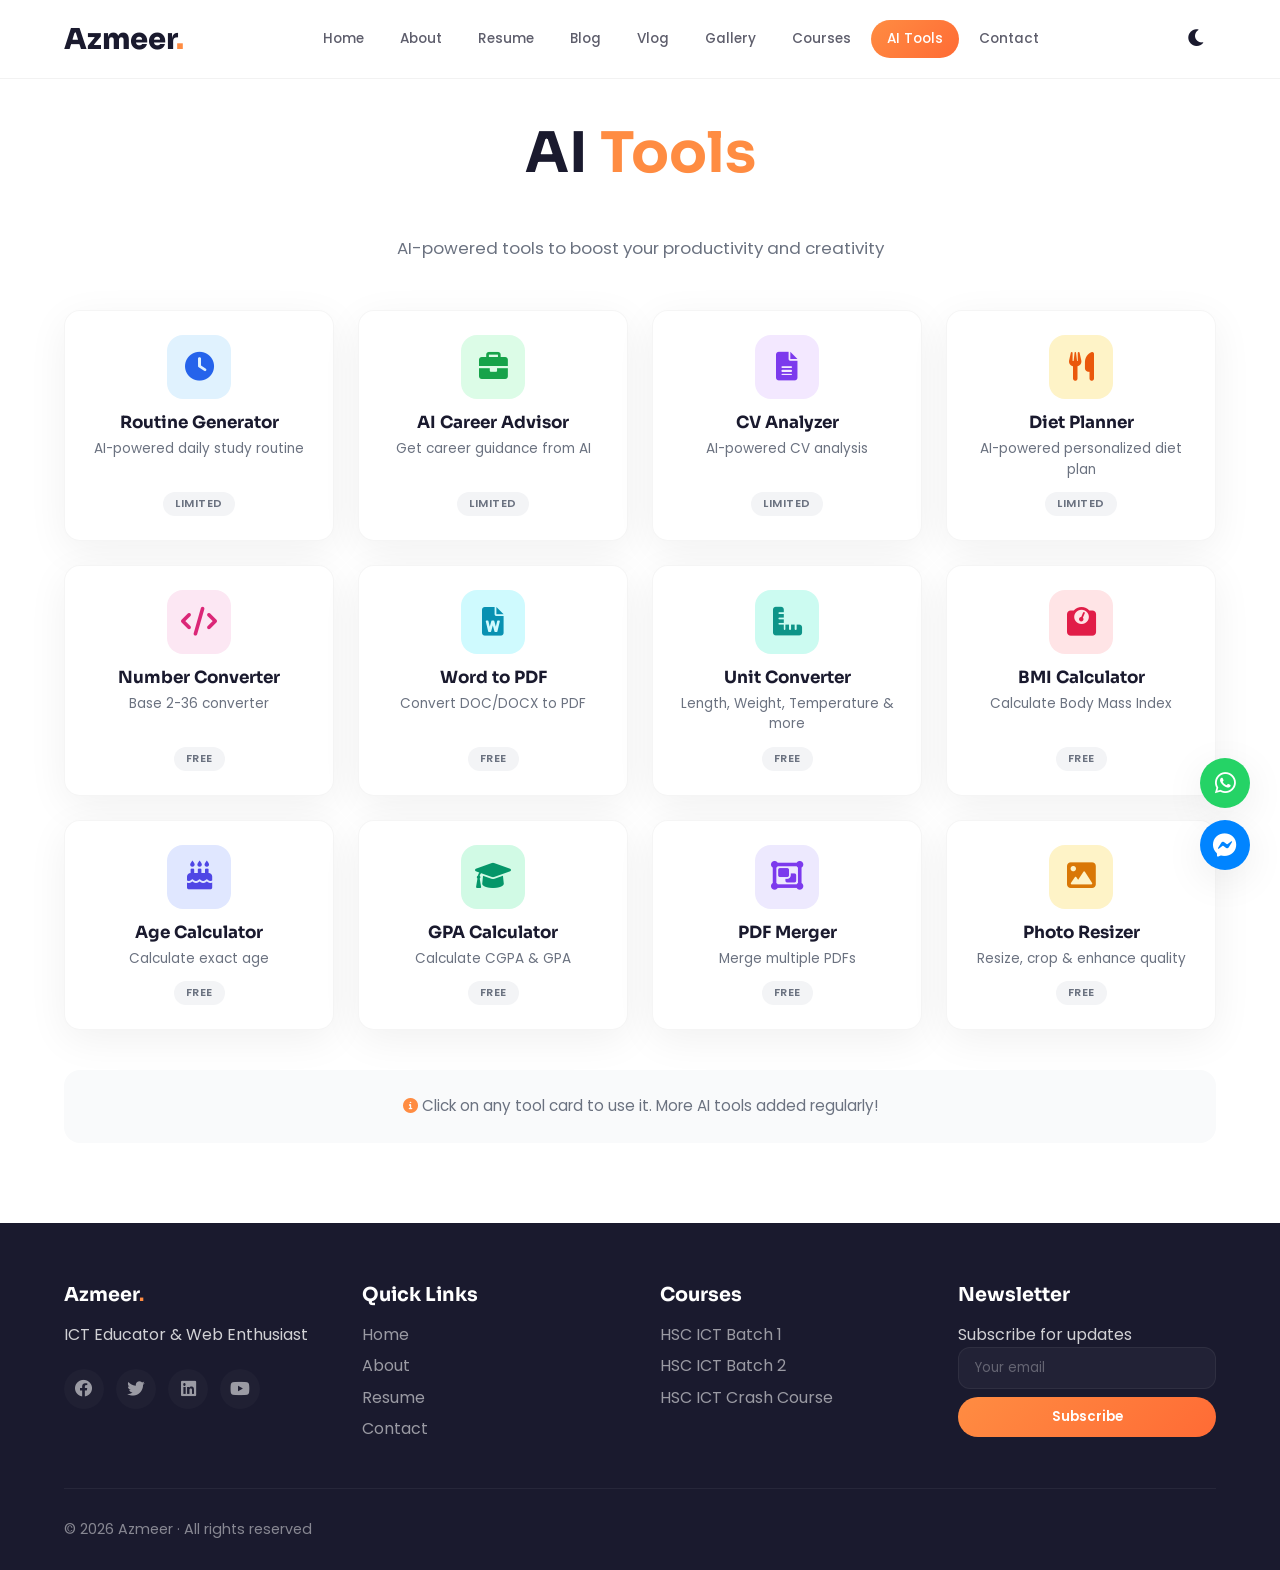
<file: aitools.html>
<!DOCTYPE html>
<html lang="en">
<head>
  <meta charset="UTF-8" />
  <meta name="viewport" content="width=device-width, initial-scale=1.0" />
  <title>Azmeer · AI Tools</title>
  <meta name="description" content="AI Tools for everyday use" />
  <meta name="theme-color" content="#FFF5EB" />
  
  <link rel="preconnect" href="https://fonts.googleapis.com" />
  <link rel="preconnect" href="https://fonts.gstatic.com" crossorigin />
  <link href="https://fonts.googleapis.com/css2?family=Poppins:wght@300;400;500;600;700;800;900&family=Sora:wght@300;400;600;700&display=swap" rel="stylesheet" />
  <link rel="stylesheet" href="https://cdnjs.cloudflare.com/ajax/libs/font-awesome/6.0.0-beta3/css/all.min.css" />
  
  <link rel="stylesheet" href="css/style.css" />
  <link rel="stylesheet" href="css/responsive.css" />
  <link rel="stylesheet" href="css/animation.css" />
  
  <style>
    /* ===== AI Tools Page Styles ===== */
    .tools-grid {
      display: grid;
      grid-template-columns: repeat(4, 1fr);
      gap: 24px;
      margin-bottom: 40px;
    }
    
    .tool-card {
      background: #ffffff;
      border-radius: 16px;
      padding: 24px 20px;
      box-shadow: 0 10px 40px rgba(0, 0, 0, 0.06);
      transition: all 0.4s cubic-bezier(0.25, 0.46, 0.45, 0.94);
      border: 1px solid rgba(0, 0, 0, 0.04);
      text-align: center;
      cursor: pointer;
      opacity: 0;
      transform: translateY(30px);
      animation: fadeInUp 0.6s ease forwards;
      display: flex;
      flex-direction: column;
      height: 100%;
    }
    
    .tool-card:nth-child(1) { animation-delay: 0.04s; }
    .tool-card:nth-child(2) { animation-delay: 0.07s; }
    .tool-card:nth-child(3) { animation-delay: 0.10s; }
    .tool-card:nth-child(4) { animation-delay: 0.13s; }
    .tool-card:nth-child(5) { animation-delay: 0.16s; }
    .tool-card:nth-child(6) { animation-delay: 0.19s; }
    .tool-card:nth-child(7) { animation-delay: 0.22s; }
    .tool-card:nth-child(8) { animation-delay: 0.25s; }
    .tool-card:nth-child(9) { animation-delay: 0.28s; }
    .tool-card:nth-child(10) { animation-delay: 0.31s; }
    .tool-card:nth-child(11) { animation-delay: 0.34s; }
    .tool-card:nth-child(12) { animation-delay: 0.37s; }
    
    @keyframes fadeInUp {
      to { opacity: 1; transform: translateY(0); }
    }
    
    .tool-card:hover {
      transform: translateY(-8px);
      box-shadow: 0 20px 60px rgba(255, 140, 66, 0.12);
      border-color: rgba(255, 140, 66, 0.15);
    }
    
    .tool-card .tool-icon {
      width: 64px;
      height: 64px;
      border-radius: 16px;
      display: flex;
      align-items: center;
      justify-content: center;
      font-size: 1.8rem;
      margin: 0 auto 14px;
      transition: all 0.3s ease;
    }
    
    .tool-card:hover .tool-icon { transform: scale(1.05); }
    .tool-card .tool-icon.purple { background: #f3e8ff; color: #7c3aed; }
    .tool-card .tool-icon.blue { background: #e0f2fe; color: #2563eb; }
    .tool-card .tool-icon.green { background: #dcfce7; color: #16a34a; }
    .tool-card .tool-icon.orange { background: #fef3c7; color: #ea580c; }
    .tool-card .tool-icon.pink { background: #fce7f3; color: #db2777; }
    .tool-card .tool-icon.cyan { background: #cffafe; color: #0891b2; }
    .tool-card .tool-icon.indigo { background: #e0e7ff; color: #4f46e5; }
    .tool-card .tool-icon.rose { background: #ffe4e6; color: #e11d48; }
    .tool-card .tool-icon.teal { background: #ccfbf1; color: #0d9488; }
    .tool-card .tool-icon.amber { background: #fef3c7; color: #d97706; }
    .tool-card .tool-icon.emerald { background: #d1fae5; color: #059669; }
    .tool-card .tool-icon.violet { background: #ede9fe; color: #7c3aed; }
    
    .tool-card h4 {
      font-family: 'Sora', sans-serif;
      font-size: 1.05rem;
      margin-bottom: 6px;
      color: #1a1a2e;
      transition: color 0.3s ease;
    }
    .tool-card:hover h4 { color: #FF8C42; }
    .tool-card p {
      color: #6B7280;
      font-size: 0.85rem;
      line-height: 1.5;
      flex: 1;
      margin-bottom: 12px;
    }
    .tool-card .tool-tag {
      display: inline-block;
      padding: 3px 12px;
      border-radius: 20px;
      font-size: 0.7rem;
      font-weight: 600;
      text-transform: uppercase;
      letter-spacing: 0.5px;
      background: #f3f4f6;
      color: #6B7280;
      align-self: center;
      transition: all 0.3s ease;
    }
    .tool-card:hover .tool-tag { background: #FF8C42; color: #ffffff; }
    
    /* ===== FLOATING MODAL ===== */
    .tool-modal-overlay {
      display: none;
      position: fixed;
      inset: 0;
      z-index: 10000;
      background: rgba(0, 0, 0, 0.6);
      backdrop-filter: blur(8px);
      justify-content: center;
      align-items: center;
      padding: 20px;
      opacity: 0;
      transition: opacity 0.4s ease;
    }
    .tool-modal-overlay.active { display: flex; opacity: 1; }
    
    .tool-modal {
      background: #ffffff;
      border-radius: 24px;
      max-width: 720px;
      width: 100%;
      max-height: 90vh;
      padding: 40px 32px 32px;
      position: relative;
      transform: scale(0.9) translateY(20px);
      transition: transform 0.4s cubic-bezier(0.34, 1.56, 0.64, 1);
      box-shadow: 0 40px 100px rgba(0, 0, 0, 0.3);
      overflow-y: auto;
    }
    .tool-modal-overlay.active .tool-modal { transform: scale(1) translateY(0); }
    
    .tool-modal .modal-close-btn {
      position: absolute;
      top: 16px;
      right: 20px;
      background: none;
      border: none;
      font-size: 1.8rem;
      cursor: pointer;
      color: #6B7280;
      transition: all 0.3s ease;
      padding: 4px 8px;
      border-radius: 8px;
      line-height: 1;
    }
    .tool-modal .modal-close-btn:hover { color: #1a1a2e; background: #f3f4f6; transform: rotate(90deg); }
    
    .tool-modal .modal-title {
      font-family: 'Sora', sans-serif;
      font-size: 1.6rem;
      color: #1a1a2e;
      margin-bottom: 4px;
      display: flex;
      align-items: center;
      gap: 12px;
    }
    .tool-modal .modal-title i { color: #FF8C42; }
    .tool-modal .modal-subtitle {
      color: #6B7280;
      font-size: 0.9rem;
      margin-bottom: 20px;
    }
    
    .modal-form .form-group { margin-bottom: 14px; }
    .modal-form .form-group label {
      display: block;
      font-size: 0.85rem;
      font-weight: 600;
      color: #4B5563;
      margin-bottom: 4px;
    }
    .modal-form .form-group input,
    .modal-form .form-group textarea,
    .modal-form .form-group select {
      width: 100%;
      padding: 10px 14px;
      border-radius: 10px;
      border: 1px solid #e5e7eb;
      font-size: 0.9rem;
      font-family: 'Poppins', sans-serif;
      transition: all 0.3s ease;
      background: #f9fafb;
      color: #1a1a2e;
    }
    .modal-form .form-group input:focus,
    .modal-form .form-group textarea:focus,
    .modal-form .form-group select:focus {
      outline: none;
      border-color: #FF8C42;
      box-shadow: 0 0 0 3px rgba(255, 140, 66, 0.1);
      background: #ffffff;
    }
    .modal-form .form-group textarea { resize: vertical; min-height: 50px; }
    
    .modal-form .generate-btn {
      width: 100%;
      padding: 12px;
      border-radius: 40px;
      border: none;
      background: linear-gradient(135deg, #FF8C42, #FF6B35);
      color: #ffffff;
      font-weight: 600;
      font-size: 1rem;
      cursor: pointer;
      transition: all 0.3s ease;
      font-family: 'Poppins', sans-serif;
      display: flex;
      align-items: center;
      justify-content: center;
      gap: 10px;
      margin-top: 4px;
    }
    .modal-form .generate-btn:hover {
      transform: translateY(-2px);
      box-shadow: 0 8px 30px rgba(255, 140, 66, 0.3);
    }
    .modal-form .generate-btn:disabled { opacity: 0.7; cursor: not-allowed; transform: none; }
    
    .modal-result {
      margin-top: 16px;
      padding: 16px 18px;
      background: #f0fdf4;
      border-radius: 12px;
      border-left: 4px solid #22c55e;
      display: none;
      font-size: 0.85rem;
      line-height: 1.7;
      color: #1a1a2e;
      text-align: left;
      max-height: 320px;
      overflow-y: auto;
    }
    .modal-result.active { display: block; animation: fadeIn 0.4s ease; }
    .modal-result .loading-text {
      color: #6B7280;
      display: flex;
      align-items: center;
      gap: 10px;
      justify-content: center;
    }
    .modal-result .loading-text i { animation: spin 1s linear infinite; }
    .modal-result .error-text { color: #ef4444; }
    .modal-result .result-header {
      margin-bottom: 8px;
      color: #16a34a;
      font-weight: 600;
    }
    .modal-result .result-body { font-size: 0.82rem; line-height: 1.7; }
    .modal-result .result-footer {
      margin-top: 10px;
      padding-top: 10px;
      border-top: 1px solid #dcfce7;
      font-size: 0.75rem;
      color: #6B7280;
    }
    .modal-result::-webkit-scrollbar { width: 4px; }
    .modal-result::-webkit-scrollbar-track { background: #f3f4f6; border-radius: 10px; }
    .modal-result::-webkit-scrollbar-thumb { background: #FF8C42; border-radius: 10px; }
    
    @keyframes spin {
      0% { transform: rotate(0deg); }
      100% { transform: rotate(360deg); }
    }
    @keyframes fadeIn {
      from { opacity: 0; transform: translateY(10px); }
      to { opacity: 1; transform: translateY(0); }
    }
    
    .file-upload-area {
      border: 2px dashed #e5e7eb;
      border-radius: 12px;
      padding: 20px;
      text-align: center;
      cursor: pointer;
      transition: all 0.3s ease;
    }
    .file-upload-area:hover { border-color: #FF8C42; background: #fefaf5; }
    .file-upload-area i { font-size: 2rem; color: #6B7280; }
    .file-upload-area .file-name { font-size: 0.85rem; color: #6B7280; margin-top: 4px; }
    
    .bmi-result {
      text-align: center;
      padding: 16px;
      border-radius: 12px;
    }
    .bmi-result .bmi-value { font-size: 2.5rem; font-weight: 700; font-family: 'Sora', sans-serif; }
    .bmi-result .bmi-category { font-size: 1.1rem; font-weight: 600; margin-top: 4px; }
    .bmi-result.underweight { background: #fef3c7; color: #92400e; }
    .bmi-result.normal { background: #dcfce7; color: #166534; }
    .bmi-result.overweight { background: #fef3c7; color: #92400e; }
    .bmi-result.obese { background: #fee2e2; color: #991b1b; }
    
    .unit-grid {
      display: grid;
      grid-template-columns: 1fr auto 1fr;
      gap: 12px;
      align-items: center;
    }
    .unit-grid .swap-btn {
      background: #FF8C42;
      color: #fff;
      border: none;
      border-radius: 50%;
      width: 40px;
      height: 40px;
      cursor: pointer;
      font-size: 1.2rem;
      transition: all 0.3s ease;
    }
    .unit-grid .swap-btn:hover { transform: rotate(180deg); background: #e07c3a; }
    
    /* ===== PHOTO RESIZER CROP ===== */
    .crop-container {
      position: relative;
      display: inline-block;
      width: 100%;
      max-height: 400px;
      overflow: hidden;
      border-radius: 8px;
      border: 2px solid #e5e7eb;
      background: #f9fafb;
      cursor: crosshair;
      margin-top: 8px;
    }
    .crop-container img {
      width: 100%;
      height: auto;
      display: block;
      user-select: none;
      -webkit-user-drag: none;
    }
    .crop-overlay {
      position: absolute;
      border: 2px solid #FF8C42;
      background: rgba(255, 140, 66, 0.15);
      cursor: move;
      display: none;
      box-shadow: 0 0 0 1px rgba(255, 140, 66, 0.3);
    }
    .crop-overlay.active {
      display: block;
    }
    .crop-overlay .resize-handle {
      position: absolute;
      width: 10px;
      height: 10px;
      background: #FF8C42;
      border: 2px solid #fff;
      border-radius: 50%;
      box-shadow: 0 0 6px rgba(0,0,0,0.2);
    }
    .crop-overlay .resize-handle.nw { top: -5px; left: -5px; cursor: nw-resize; }
    .crop-overlay .resize-handle.ne { top: -5px; right: -5px; cursor: ne-resize; }
    .crop-overlay .resize-handle.sw { bottom: -5px; left: -5px; cursor: sw-resize; }
    .crop-overlay .resize-handle.se { bottom: -5px; right: -5px; cursor: se-resize; }
    
    .crop-info {
      display: flex;
      gap: 16px;
      justify-content: center;
      margin-top: 8px;
      font-size: 0.85rem;
      color: #4B5563;
    }
    .crop-info span {
      background: #f3f4f6;
      padding: 4px 12px;
      border-radius: 6px;
    }
    
    .ratio-presets {
      display: flex;
      flex-wrap: wrap;
      gap: 6px;
      margin-top: 6px;
    }
    .ratio-presets .preset-btn {
      padding: 4px 12px;
      border-radius: 20px;
      border: 1px solid #e5e7eb;
      background: #f9fafb;
      font-size: 0.72rem;
      cursor: pointer;
      transition: all 0.3s ease;
      font-family: 'Poppins', sans-serif;
      color: #4B5563;
    }
    .ratio-presets .preset-btn:hover {
      border-color: #FF8C42;
      background: #fefaf5;
      color: #FF8C42;
    }
    .ratio-presets .preset-btn.active {
      border-color: #FF8C42;
      background: #FF8C42;
      color: #ffffff;
    }
    
    .download-btn {
      display: inline-flex;
      align-items: center;
      gap: 8px;
      padding: 10px 24px;
      border-radius: 40px;
      border: none;
      background: linear-gradient(135deg, #22c55e, #16a34a);
      color: #ffffff;
      font-weight: 600;
      font-size: 0.95rem;
      cursor: pointer;
      transition: all 0.3s ease;
      font-family: 'Poppins', sans-serif;
      margin-top: 12px;
    }
    .download-btn:hover {
      transform: translateY(-2px);
      box-shadow: 0 8px 30px rgba(34, 197, 94, 0.3);
    }
    .download-btn.pdf-btn {
      background: linear-gradient(135deg, #dc2626, #b91c1c);
    }
    .download-btn.pdf-btn:hover {
      box-shadow: 0 8px 30px rgba(220, 38, 38, 0.3);
    }
    
    .enhance-btn {
      background: linear-gradient(135deg, #7c3aed, #6d28d9);
    }
    .enhance-btn:hover {
      box-shadow: 0 8px 30px rgba(124, 58, 237, 0.3);
    }
    
    .enhance-options {
      display: flex;
      gap: 12px;
      flex-wrap: wrap;
      margin-top: 8px;
      padding: 12px;
      background: #f3e8ff;
      border-radius: 10px;
      border: 1px solid #e9d5ff;
    }
    .enhance-options label {
      display: flex;
      align-items: center;
      gap: 6px;
      font-size: 0.85rem;
      color: #4B5563;
      cursor: pointer;
    }
    .enhance-options input[type="range"] {
      width: 120px;
      accent-color: #7c3aed;
    }
    .enhance-options .scale-value {
      font-weight: 700;
      color: #7c3aed;
      min-width: 40px;
    }
    
    @media (max-width: 1200px) { .tools-grid { grid-template-columns: repeat(3, 1fr); gap: 20px; } }
    @media (max-width: 768px) {
      .tools-grid { grid-template-columns: repeat(2, 1fr); gap: 16px; }
      .tool-modal { padding: 28px 20px 24px; }
      .tool-modal .modal-title { font-size: 1.3rem; }
      .crop-container { max-height: 250px; }
      .enhance-options { flex-direction: column; }
      .enhance-options input[type="range"] { width: 100%; }
    }
    @media (max-width: 480px) {
      .tools-grid { grid-template-columns: 1fr 1fr; gap: 12px; }
      .tool-card { padding: 18px 14px; }
      .tool-card .tool-icon { width: 50px; height: 50px; font-size: 1.4rem; }
      .tool-card h4 { font-size: 0.95rem; }
      .tool-card p { font-size: 0.8rem; }
      .tool-modal { padding: 20px 16px 18px; border-radius: 16px; }
      .tool-modal .modal-title { font-size: 1.1rem; }
      .modal-form .form-group input,
      .modal-form .form-group textarea,
      .modal-form .form-group select { font-size: 0.8rem; padding: 8px 10px; }
      .crop-container { max-height: 200px; }
    }
  </style>
</head>
<body>
  
  <div id="loader"><div class="loader-spinner"></div></div>

  <header class="navbar" id="navbar">
    <div class="container nav-container">
      <a href="index.html" class="logo">Azmeer<span>.</span></a>
      <nav class="nav-links" id="navLinks">
        <a href="index.html">Home</a>
        <a href="about.html">About</a>
        <a href="resume.html">Resume</a>
        <a href="blog.html">Blog</a>
        <a href="vlog.html">Vlog</a>
        <a href="gallery.html">Gallery</a>
        <a href="courses.html">Courses</a>
        <a href="aitools.html" class="active">AI Tools</a>
        <a href="contact.html">Contact</a>
      </nav>
      <div class="nav-actions">
        <button class="theme-toggle" id="themeToggle"><i class="fas fa-moon"></i></button>
        <button class="hamburger" id="hamburger"><i class="fas fa-bars"></i></button>
      </div>
    </div>
  </header>

  <div class="scroll-progress"><div class="progress-fill" id="progressFill"></div></div>

  <main>
    <section class="section" style="padding-top:120px;">
      <div class="container">
        <h2 class="section-title">AI <span>Tools</span></h2>
        <p style="text-align:center;color:#6B7280;margin-bottom:48px;font-size:1.05rem;">
          AI-powered tools to boost your productivity and creativity
        </p>
        
        <div class="tools-grid" id="toolsGrid">
          <!-- Row 1 -->
          <div class="tool-card" onclick="openModal('routine')">
            <div class="tool-icon blue"><i class="fas fa-clock"></i></div>
            <h4>Routine Generator</h4>
            <p>AI-powered daily study routine</p>
            <span class="tool-tag">Limited</span>
          </div>
          
          <div class="tool-card" onclick="openModal('career')">
            <div class="tool-icon green"><i class="fas fa-briefcase"></i></div>
            <h4>AI Career Advisor</h4>
            <p>Get career guidance from AI</p>
            <span class="tool-tag">Limited</span>
          </div>
          
          <div class="tool-card" onclick="openModal('cv')">
            <div class="tool-icon purple"><i class="fas fa-file-alt"></i></div>
            <h4>CV Analyzer</h4>
            <p>AI-powered CV analysis</p>
            <span class="tool-tag">Limited</span>
          </div>
          
          <div class="tool-card" onclick="openModal('diet')">
            <div class="tool-icon orange"><i class="fas fa-utensils"></i></div>
            <h4>Diet Planner</h4>
            <p>AI-powered personalized diet plan</p>
            <span class="tool-tag">Limited</span>
          </div>
          
          <!-- Row 2 -->
          <div class="tool-card" onclick="openModal('number-converter')">
            <div class="tool-icon pink"><i class="fas fa-code"></i></div>
            <h4>Number Converter</h4>
            <p>Base 2-36 converter</p>
            <span class="tool-tag">Free</span>
          </div>
          
          <div class="tool-card" onclick="openModal('word-pdf')">
            <div class="tool-icon cyan"><i class="fas fa-file-word"></i></div>
            <h4>Word to PDF</h4>
            <p>Convert DOC/DOCX to PDF</p>
            <span class="tool-tag">Free</span>
          </div>
          
          <div class="tool-card" onclick="openModal('unit-converter')">
            <div class="tool-icon teal"><i class="fas fa-ruler-combined"></i></div>
            <h4>Unit Converter</h4>
            <p>Length, Weight, Temperature &amp; more</p>
            <span class="tool-tag">Free</span>
          </div>
          
          <div class="tool-card" onclick="openModal('bmi')">
            <div class="tool-icon rose"><i class="fas fa-weight"></i></div>
            <h4>BMI Calculator</h4>
            <p>Calculate Body Mass Index</p>
            <span class="tool-tag">Free</span>
          </div>
          
          <!-- Row 3 -->
          <div class="tool-card" onclick="openModal('age')">
            <div class="tool-icon indigo"><i class="fas fa-birthday-cake"></i></div>
            <h4>Age Calculator</h4>
            <p>Calculate exact age</p>
            <span class="tool-tag">Free</span>
          </div>
          
          <div class="tool-card" onclick="openModal('gpa')">
            <div class="tool-icon emerald"><i class="fas fa-graduation-cap"></i></div>
            <h4>GPA Calculator</h4>
            <p>Calculate CGPA &amp; GPA</p>
            <span class="tool-tag">Free</span>
          </div>
          
          <div class="tool-card" onclick="openModal('pdf-merge')">
            <div class="tool-icon violet"><i class="fas fa-object-group"></i></div>
            <h4>PDF Merger</h4>
            <p>Merge multiple PDFs</p>
            <span class="tool-tag">Free</span>
          </div>
          
          <div class="tool-card" onclick="openModal('photo-resize')">
            <div class="tool-icon amber"><i class="fas fa-image"></i></div>
            <h4>Photo Resizer</h4>
            <p>Resize, crop &amp; enhance quality</p>
            <span class="tool-tag">Free</span>
          </div>
          
        </div>
        
        <div style="text-align:center;margin-top:40px;padding:24px;background:#f9fafb;border-radius:16px;">
          <p style="color:#6B7280;font-size:0.95rem;">
            <i class="fas fa-info-circle" style="color:#FF8C42;"></i> 
            Click on any tool card to use it. More AI tools added regularly!
          </p>
        </div>
        
      </div>
    </section>
  </main>

  <!-- ===== FLOATING MODAL ===== -->
  <div class="tool-modal-overlay" id="toolModal">
    <div class="tool-modal">
      <button class="modal-close-btn" onclick="closeModal()"><i class="fas fa-times"></i></button>
      <div class="modal-title" id="modalTitle"><i class="fas fa-tools"></i> Tool Name</div>
      <p class="modal-subtitle" id="modalSubtitle">Tool description</p>
      <div class="modal-form" id="modalForm">
        <div id="modalFormContent"></div>
        <button class="generate-btn" id="modalGenerateBtn" onclick="generateTool()">
          <i class="fas fa-wand-magic-sparkles"></i> Generate
        </button>
      </div>
      <div class="modal-result" id="modalResult">
        <div class="loading-text"><i class="fas fa-spinner"></i> Processing...</div>
      </div>
    </div>
  </div>

  <footer class="mega-footer">
    <div class="container">
      <div class="footer-grid">
        <div>
          <h4>Azmeer<span style="color:#FF8C42;">.</span></h4>
          <p>ICT Educator &amp; Web Enthusiast</p>
          <div class="footer-socials">
            <a href="https://www.facebook.com/hossin3" target="_blank"><i class="fab fa-facebook"></i></a>
            <a href="#"><i class="fab fa-twitter"></i></a>
            <a href="#"><i class="fab fa-linkedin"></i></a>
            <a href="#"><i class="fab fa-youtube"></i></a>
          </div>
        </div>
        <div>
          <h4>Quick Links</h4>
          <a href="index.html">Home</a>
          <a href="about.html">About</a>
          <a href="resume.html">Resume</a>
          <a href="contact.html">Contact</a>
        </div>
        <div>
          <h4>Courses</h4>
          <a href="courses.html">HSC ICT Batch 1</a>
          <a href="courses.html">HSC ICT Batch 2</a>
          <a href="courses.html">HSC ICT Crash Course</a>
        </div>
        <div>
          <h4>Newsletter</h4>
          <p>Subscribe for updates</p>
          <input type="email" placeholder="Your email" />
          <button>Subscribe</button>
        </div>
      </div>
      <div class="footer-bottom">
        <p>&copy; 2026 Azmeer · All rights reserved</p>
        <button id="backToTop"><i class="fas fa-arrow-up"></i></button>
      </div>
    </div>
  </footer>

  <div class="floating-contact">
    <a href="https://wa.me/8801686040637" target="_blank" class="whatsapp"><i class="fab fa-whatsapp"></i></a>
    <a href="https://www.facebook.com/hossin3" target="_blank" class="messenger"><i class="fab fa-facebook-messenger"></i></a>
  </div>

  <script src="js/script.js" defer></script>
  <script src="js/animation.js" defer></script>

  <script>
    // =========================================
    // DEEPSEEK API KEY
    // =========================================
    const DEEPSEEK_API_KEY = 'sk-c33b59cd48874929972957eee27d8a11';
    let currentTool = 'routine';
    
    // =========================================
    // TOOL CONFIGURATIONS - ALL TOOLS
    // =========================================
    function getToolConfigs() {
      return {
        routine: {
          title: '<i class="fas fa-clock"></i> Routine Generator',
          subtitle: 'AI-powered daily study routine (DeepSeek)',
          form: `
            <div class="form-group"><label><i class="fas fa-user-graduate"></i> Student Name</label>
              <input type="text" id="tName" placeholder="Enter name" value="Rafiq" /></div>
            <div class="form-group"><label><i class="fas fa-book"></i> Subjects</label>
              <textarea id="tSubjects" rows="2">Physics, Chemistry, Math, ICT, English</textarea></div>
            <div class="form-group"><label><i class="fas fa-clock"></i> Hours Per Day</label>
              <input type="number" id="tHours" value="6" min="1" max="16" /></div>
            <div class="form-group"><label><i class="fas fa-calendar-alt"></i> Exam Type</label>
              <select id="tExam"><option value="HSC">HSC</option><option value="SSC">SSC</option>
              <option value="University">University</option><option value="General">General</option></select></div>
          `,
          btnText: '<i class="fas fa-wand-magic-sparkles"></i> Generate Routine'
        },
        career: {
          title: '<i class="fas fa-briefcase"></i> AI Career Advisor',
          subtitle: 'Get personalized career guidance from AI (DeepSeek)',
          form: `
            <div class="form-group"><label><i class="fas fa-user-graduate"></i> Your Name</label>
              <input type="text" id="tName" placeholder="Enter name" value="Rafiq" /></div>
            <div class="form-group"><label><i class="fas fa-graduation-cap"></i> Your Qualification</label>
              <input type="text" id="tQual" placeholder="e.g. B.Sc in Computer Science" value="B.Sc in Computer Science" /></div>
            <div class="form-group"><label><i class="fas fa-cogs"></i> Skills</label>
              <input type="text" id="tSkills" placeholder="e.g. Python, HTML, CSS" value="Python, HTML, CSS" /></div>
            <div class="form-group"><label><i class="fas fa-bullseye"></i> Career Interest</label>
              <select id="tCareerInterest">
                <option value="Technology">Technology</option>
                <option value="Education">Education</option>
                <option value="Business">Business</option>
                <option value="Healthcare">Healthcare</option>
                <option value="Engineering">Engineering</option>
                <option value="Others">Others</option>
              </select></div>
          `,
          btnText: '<i class="fas fa-wand-magic-sparkles"></i> Get Career Advice'
        },
        cv: {
          title: '<i class="fas fa-file-alt"></i> CV Analyzer',
          subtitle: 'AI-powered CV analysis with file upload (DeepSeek)',
          form: `
            <div class="form-group"><label><i class="fas fa-user"></i> Your Name</label>
              <input type="text" id="tName" placeholder="Enter name" value="Rafiq" /></div>
            <div class="form-group"><label><i class="fas fa-file-alt"></i> Upload CV (PDF, DOC, DOCX, or TXT)</label>
              <div class="file-upload-area" onclick="document.getElementById('cvFileInput').click()">
                <i class="fas fa-upload"></i>
                <div class="file-name">Click to upload CV file</div>
                <input type="file" id="cvFileInput" accept=".pdf,.doc,.docx,.txt" style="display:none" onchange="handleCVFile(this)" />
              </div>
              <div id="cvFileStatus" style="margin-top:8px;font-size:0.85rem;color:#6B7280;"></div>
            </div>
            <div class="form-group"><label><i class="fas fa-file-alt"></i> Or Paste CV Text</label>
              <textarea id="tCVText" rows="3" placeholder="Paste your CV content here...">I am a computer science graduate with 2 years of experience in web development.</textarea></div>
            <div class="form-group"><label><i class="fas fa-briefcase"></i> Target Job Role</label>
              <input type="text" id="tJobRole" placeholder="e.g. Software Engineer" value="Software Engineer" /></div>
          `,
          btnText: '<i class="fas fa-wand-magic-sparkles"></i> Analyze CV'
        },
        diet: {
          title: '<i class="fas fa-utensils"></i> Diet Planner',
          subtitle: 'AI-powered personalized diet plan (DeepSeek)',
          form: `
            <div class="form-group"><label><i class="fas fa-user"></i> Your Name</label>
              <input type="text" id="tName" placeholder="Enter name" value="Rafiq" /></div>
            <div class="form-group"><label><i class="fas fa-weight"></i> Weight (kg)</label>
              <input type="number" id="tWeight" value="70" min="20" max="300" /></div>
            <div class="form-group"><label><i class="fas fa-arrows-alt-v"></i> Height (cm)</label>
              <input type="number" id="tHeight" value="175" min="50" max="250" /></div>
            <div class="form-group"><label><i class="fas fa-bullseye"></i> Goal</label>
              <select id="tDietGoal">
                <option value="Lose Weight">Lose Weight</option>
                <option value="Gain Weight">Gain Weight</option>
                <option value="Maintain Weight">Maintain Weight</option>
                <option value="Healthy Lifestyle">Healthy Lifestyle</option>
              </select></div>
            <div class="form-group"><label><i class="fas fa-user-tag"></i> Diet Preference</label>
              <select id="tDietPref">
                <option value="Normal">Normal</option>
                <option value="Vegetarian">Vegetarian</option>
                <option value="Vegan">Vegan</option>
                <option value="Keto">Keto</option>
                <option value="High Protein">High Protein</option>
              </select></div>
          `,
          btnText: '<i class="fas fa-wand-magic-sparkles"></i> Generate Diet Plan'
        },
        'number-converter': {
          title: '<i class="fas fa-code"></i> Number System Converter',
          subtitle: 'Convert between any base (2-36) with floating point support',
          form: `
            <div class="form-group"><label>Enter Number (with or without decimal)</label>
              <input type="text" id="tNum" placeholder="Enter number" value="1010.101" /></div>
            <div class="form-group"><label>From Base (2-36)</label>
              <select id="tFromBase">
                <option value="2">2 (Binary)</option>
                <option value="8">8 (Octal)</option>
                <option value="10" selected>10 (Decimal)</option>
                <option value="16">16 (Hexadecimal)</option>
                ${Array.from({length:32}, (_,i) => `<option value="${i+3}">${i+3}</option>`).filter((_,i) => ![5,7,9,11,13,15].includes(i+3)).join('')}
              </select></div>
            <div class="form-group"><label>To Base (2-36)</label>
              <select id="tToBase">
                <option value="2">2 (Binary)</option>
                <option value="8">8 (Octal)</option>
                <option value="10">10 (Decimal)</option>
                <option value="16" selected>16 (Hexadecimal)</option>
                ${Array.from({length:32}, (_,i) => `<option value="${i+3}">${i+3}</option>`).filter((_,i) => ![5,7,9,11,13,15].includes(i+3)).join('')}
              </select></div>
          `,
          btnText: '<i class="fas fa-sync-alt"></i> Convert'
        },
        'word-pdf': {
          title: '<i class="fas fa-file-word"></i> Word to PDF Converter',
          subtitle: 'Convert DOC/DOCX files to PDF',
          form: `
            <div class="form-group"><label>Upload Word File (.doc or .docx)</label>
              <div class="file-upload-area" onclick="document.getElementById('wordFileInput').click()">
                <i class="fas fa-upload"></i>
                <div class="file-name">Click to upload</div>
                <input type="file" id="wordFileInput" accept=".doc,.docx" style="display:none" onchange="handleWordFile(this)" />
              </div>
              <div id="wordFileStatus" style="margin-top:8px;font-size:0.85rem;color:#6B7280;"></div>
            </div>
            <div class="form-group"><label>File Name</label>
              <input type="text" id="tFileName" value="converted-document" /></div>
          `,
          btnText: '<i class="fas fa-file-pdf"></i> Convert to PDF'
        },
        'unit-converter': {
          title: '<i class="fas fa-ruler-combined"></i> Unit Converter',
          subtitle: 'Convert Length, Weight, Temperature, Area, Volume, Speed',
          form: `
            <div class="form-group"><label>Category</label>
              <select id="tCategory" onchange="updateUnits()">
                <option value="length">Length</option>
                <option value="weight">Weight</option>
                <option value="temperature">Temperature</option>
                <option value="area">Area</option>
                <option value="volume">Volume</option>
                <option value="speed">Speed</option>
              </select></div>
            <div class="unit-grid">
              <div class="form-group"><label>From</label>
                <select id="tFromUnit"></select></div>
              <button class="swap-btn" onclick="swapUnits()"><i class="fas fa-arrow-right"></i></button>
              <div class="form-group"><label>To</label>
                <select id="tToUnit"></select></div>
            </div>
            <div class="form-group"><label>Value</label>
              <input type="number" id="tUnitValue" value="1" step="any" /></div>
          `,
          btnText: '<i class="fas fa-exchange-alt"></i> Convert'
        },
        bmi: {
          title: '<i class="fas fa-weight"></i> BMI Calculator',
          subtitle: 'Calculate your Body Mass Index',
          form: `
            <div class="form-group"><label>Unit System</label>
              <select id="tBmiUnit" onchange="toggleBmiUnits()">
                <option value="metric">Metric (kg/cm)</option>
                <option value="imperial">Imperial (lbs/in)</option>
              </select></div>
            <div class="form-group"><label id="tBmiWeightLabel">Weight (kg)</label>
              <input type="number" id="tBmiWeight" value="70" step="0.1" /></div>
            <div class="form-group"><label id="tBmiHeightLabel">Height (cm)</label>
              <input type="number" id="tBmiHeight" value="175" step="0.1" /></div>
          `,
          btnText: '<i class="fas fa-calculator"></i> Calculate BMI'
        },
        age: {
          title: '<i class="fas fa-birthday-cake"></i> Age Calculator',
          subtitle: 'Calculate your exact age in years, months, and days',
          form: `
            <div class="form-group"><label>Date of Birth</label>
              <input type="date" id="tDob" /></div>
            <div class="form-group"><label>Date (Optional - defaults to today)</label>
              <input type="date" id="tCurrentDate" /></div>
          `,
          btnText: '<i class="fas fa-calculator"></i> Calculate Age'
        },
        gpa: {
          title: '<i class="fas fa-graduation-cap"></i> GPA Calculator',
          subtitle: 'Calculate your CGPA & GPA',
          form: `
            <div class="form-group"><label>Select System</label>
              <select id="tGpaSystem" onchange="toggleGpaSystem()">
                <option value="cgpa">CGPA Calculator</option>
                <option value="gpa">GPA Calculator</option>
              </select></div>
            <div id="tGpaContent">
              <div class="form-group"><label>Total Semesters</label>
                <input type="number" id="tSemesters" value="4" min="1" max="12" /></div>
              <div class="form-group"><label>Semester-wise CGPA (comma separated)</label>
                <input type="text" id="tCgpaList" placeholder="e.g. 3.5, 3.7, 3.8, 3.9" value="3.5, 3.7, 3.8, 3.9" /></div>
            </div>
          `,
          btnText: '<i class="fas fa-calculator"></i> Calculate GPA'
        },
        'pdf-merge': {
          title: '<i class="fas fa-object-group"></i> PDF Merger',
          subtitle: 'Merge multiple PDFs into one with download option',
          form: `
            <div class="form-group"><label>Upload PDF Files</label>
              <div class="file-upload-area" onclick="document.getElementById('pdfMergeInput').click()">
                <i class="fas fa-upload"></i>
                <div class="file-name">Click to upload PDFs (multiple)</div>
                <input type="file" id="pdfMergeInput" accept=".pdf" multiple style="display:none" onchange="handlePDFMergeFiles(this)" />
              </div>
              <div id="pdfMergeStatus" style="margin-top:8px;font-size:0.85rem;color:#6B7280;"></div>
            </div>
            <div class="form-group"><label>Merged File Name</label>
              <input type="text" id="tMergeFileName" value="merged-pdf" /></div>
            <button class="download-btn pdf-btn" onclick="mergePDFs()">
              <i class="fas fa-object-group"></i> Merge & Download PDF
            </button>
          `,
          btnText: ''
        },
        'photo-resize': {
          title: '<i class="fas fa-image"></i> Photo Resizer & Enhancer',
          subtitle: 'Resize, crop & AI-powered quality enhancement',
          form: `
            <div class="form-group"><label>Upload Image</label>
              <div class="file-upload-area" onclick="document.getElementById('imageResizeInput').click()">
                <i class="fas fa-upload"></i>
                <div class="file-name">Click to upload image</div>
                <input type="file" id="imageResizeInput" accept="image/*" style="display:none" onchange="handleResizeImage(this)" />
              </div>
              <div id="imageResizeStatus" style="margin-top:8px;font-size:0.85rem;color:#6B7280;"></div>
            </div>
            
            <div id="cropContainer" class="crop-container" style="display:none;">
              <img id="cropImage" src="" alt="Crop preview" />
              <div id="cropOverlay" class="crop-overlay">
                <div class="resize-handle nw" data-dir="nw"></div>
                <div class="resize-handle ne" data-dir="ne"></div>
                <div class="resize-handle sw" data-dir="sw"></div>
                <div class="resize-handle se" data-dir="se"></div>
              </div>
            </div>
            <div class="crop-info" id="cropInfo" style="display:none;">
              <span>X: <span id="cropXDisplay">0</span>px</span>
              <span>Y: <span id="cropYDisplay">0</span>px</span>
              <span>W: <span id="cropWDisplay">0</span>px</span>
              <span>H: <span id="cropHDisplay">0</span>px</span>
            </div>
            
            <div class="form-group">
              <label>Ratio Presets</label>
              <div class="ratio-presets">
                <button class="preset-btn" onclick="setRatio('16:9')">16:9</button>
                <button class="preset-btn" onclick="setRatio('9:16')">9:16</button>
                <button class="preset-btn" onclick="setRatio('4:3')">4:3</button>
                <button class="preset-btn" onclick="setRatio('3:4')">3:4</button>
                <button class="preset-btn" onclick="setRatio('1:1')">1:1</button>
                <button class="preset-btn" onclick="setRatio('3:2')">3:2</button>
                <button class="preset-btn" onclick="setRatio('2:3')">2:3</button>
                <button class="preset-btn" onclick="setRatio('21:9')">21:9</button>
                <button class="preset-btn active" onclick="setRatio('custom')">Custom</button>
              </div>
            </div>
            
            <div style="display:grid;grid-template-columns:1fr 1fr;gap:10px;">
              <div class="form-group">
                <label>Width (px)</label>
                <input type="number" id="tResizeWidth" value="800" min="10" max="10000" />
              </div>
              <div class="form-group">
                <label>Height (px)</label>
                <input type="number" id="tResizeHeight" value="600" min="10" max="10000" />
              </div>
            </div>
            
            <div class="form-group">
              <label><i class="fas fa-magic"></i> AI Quality Enhancer</label>
              <div class="enhance-options">
                <label>
                  <input type="checkbox" id="tEnhance" onchange="toggleEnhance()" />
                  Enable AI Enhancement
                </label>
                <label>
                  Scale: 
                  <input type="range" id="tScale" min="1" max="4" step="0.5" value="2" oninput="updateScale()" />
                  <span class="scale-value" id="scaleDisplay">2x</span>
                </label>
                <label>
                  <select id="tQuality" style="padding:4px 8px;border-radius:6px;border:1px solid #e5e7eb;">
                    <option value="low">Low (Fast)</option>
                    <option value="medium" selected>Medium</option>
                    <option value="high">High (Slow)</option>
                  </select>
                </label>
              </div>
              <div id="enhanceStatus" style="margin-top:6px;font-size:0.8rem;color:#6B7280;"></div>
            </div>
            
            <div style="display:flex;gap:12px;flex-wrap:wrap;margin-top:8px;">
              <button class="download-btn" onclick="resizePhoto()">
                <i class="fas fa-expand"></i> Resize & Download
              </button>
              <button class="download-btn enhance-btn" onclick="enhanceAndDownload()">
                <i class="fas fa-magic"></i> Enhance & Download
              </button>
            </div>
          `,
          btnText: ''
        }
      };
    }
    
    // =========================================
    // CROP FUNCTIONALITY
    // =========================================
    let cropData = { x: 0, y: 0, w: 0, h: 0 };
    let isDragging = false;
    let isResizing = false;
    let resizeDir = '';
    let dragStartX = 0, dragStartY = 0;
    let cropStartX = 0, cropStartY = 0;
    let cropStartW = 0, cropStartH = 0;
    let imgNaturalWidth = 0, imgNaturalHeight = 0;
    let imgDisplayWidth = 0, imgDisplayHeight = 0;
    
    function initCrop(imgElement) {
      const container = document.getElementById('cropContainer');
      const overlay = document.getElementById('cropOverlay');
      const info = document.getElementById('cropInfo');
      
      container.style.display = 'block';
      info.style.display = 'flex';
      
      imgNaturalWidth = imgElement.naturalWidth;
      imgNaturalHeight = imgElement.naturalHeight;
      imgDisplayWidth = imgElement.clientWidth;
      imgDisplayHeight = imgElement.clientHeight;
      
      const scaleX = imgNaturalWidth / imgDisplayWidth;
      const scaleY = imgNaturalHeight / imgDisplayHeight;
      
      cropData.x = 0;
      cropData.y = 0;
      cropData.w = imgDisplayWidth;
      cropData.h = imgDisplayHeight;
      
      updateCropOverlay();
      updateCropInfo(scaleX, scaleY);
      
      overlay.classList.add('active');
      
      overlay.addEventListener('mousedown', startDrag);
      document.addEventListener('mousemove', onDrag);
      document.addEventListener('mouseup', endDrag);
      
      document.querySelectorAll('.resize-handle').forEach(handle => {
        handle.addEventListener('mousedown', function(e) {
          e.stopPropagation();
          isResizing = true;
          resizeDir = this.dataset.dir;
          dragStartX = e.clientX;
          dragStartY = e.clientY;
          cropStartX = cropData.x;
          cropStartY = cropData.y;
          cropStartW = cropData.w;
          cropStartH = cropData.h;
          e.preventDefault();
        });
      });
    }
    
    function startDrag(e) {
      if (isResizing) return;
      isDragging = true;
      dragStartX = e.clientX;
      dragStartY = e.clientY;
      cropStartX = cropData.x;
      cropStartY = cropData.y;
    }
    
    function onDrag(e) {
      const overlay = document.getElementById('cropOverlay');
      const container = document.getElementById('cropContainer');
      const rect = container.getBoundingClientRect();
      
      const scaleX = imgNaturalWidth / imgDisplayWidth;
      const scaleY = imgNaturalHeight / imgDisplayHeight;
      
      if (isDragging) {
        const dx = (e.clientX - dragStartX);
        const dy = (e.clientY - dragStartY);
        cropData.x = Math.max(0, Math.min(cropStartX + dx, imgDisplayWidth - cropData.w));
        cropData.y = Math.max(0, Math.min(cropStartY + dy, imgDisplayHeight - cropData.h));
        updateCropOverlay();
        updateCropInfo(scaleX, scaleY);
      }
      
      if (isResizing) {
        const dx = (e.clientX - dragStartX);
        const dy = (e.clientY - dragStartY);
        const maxW = imgDisplayWidth - cropData.x;
        const maxH = imgDisplayHeight - cropData.y;
        
        if (resizeDir.includes('e')) {
          cropData.w = Math.max(20, Math.min(cropStartW + dx, maxW));
        }
        if (resizeDir.includes('w')) {
          const newW = Math.max(20, cropStartW - dx);
          cropData.x = Math.max(0, cropStartX + (cropStartW - newW));
          cropData.w = newW;
        }
        if (resizeDir.includes('s')) {
          cropData.h = Math.max(20, Math.min(cropStartH + dy, maxH));
        }
        if (resizeDir.includes('n')) {
          const newH = Math.max(20, cropStartH - dy);
          cropData.y = Math.max(0, cropStartY + (cropStartH - newH));
          cropData.h = newH;
        }
        
        if (cropData.x + cropData.w > imgDisplayWidth) cropData.w = imgDisplayWidth - cropData.x;
        if (cropData.y + cropData.h > imgDisplayHeight) cropData.h = imgDisplayHeight - cropData.y;
        
        updateCropOverlay();
        updateCropInfo(scaleX, scaleY);
      }
    }
    
    function endDrag() {
      isDragging = false;
      isResizing = false;
    }
    
    function updateCropOverlay() {
      const overlay = document.getElementById('cropOverlay');
      overlay.style.left = cropData.x + 'px';
      overlay.style.top = cropData.y + 'px';
      overlay.style.width = cropData.w + 'px';
      overlay.style.height = cropData.h + 'px';
    }
    
    function updateCropInfo(scaleX, scaleY) {
      document.getElementById('cropXDisplay').textContent = Math.round(cropData.x * scaleX);
      document.getElementById('cropYDisplay').textContent = Math.round(cropData.y * scaleY);
      document.getElementById('cropWDisplay').textContent = Math.round(cropData.w * scaleX);
      document.getElementById('cropHDisplay').textContent = Math.round(cropData.h * scaleY);
    }
    
    // =========================================
    // RATIO PRESETS
    // =========================================
    function setRatio(ratio) {
      const widthInput = document.getElementById('tResizeWidth');
      const heightInput = document.getElementById('tResizeHeight');
      const presetBtns = document.querySelectorAll('.preset-btn');
      
      presetBtns.forEach(b => b.classList.remove('active'));
      if (event && event.target) event.target.classList.add('active');
      
      if (ratio === 'custom') {
        widthInput.value = 800;
        heightInput.value = 600;
        return;
      }
      
      const [w, h] = ratio.split(':').map(Number);
      const base = Math.max(w, h);
      const scale = 100 / base;
      
      widthInput.value = Math.round(w * scale) * 8;
      heightInput.value = Math.round(h * scale) * 8;
    }
    
    // =========================================
    // ENHANCE CONTROLS
    // =========================================
    function toggleEnhance() {
      const checkbox = document.getElementById('tEnhance');
      const status = document.getElementById('enhanceStatus');
      if (checkbox.checked) {
        status.innerHTML = '<i class="fas fa-check-circle" style="color:#7c3aed;"></i> AI Enhancement enabled. Image will be upscaled and enhanced.';
      } else {
        status.innerHTML = '';
      }
    }
    
    function updateScale() {
      const scale = document.getElementById('tScale').value;
      document.getElementById('scaleDisplay').textContent = scale + 'x';
    }
    
    // =========================================
    // MODAL CONTROLS
    // =========================================
    function openModal(tool) {
      currentTool = tool;
      const modal = document.getElementById('toolModal');
      const title = document.getElementById('modalTitle');
      const subtitle = document.getElementById('modalSubtitle');
      const formContent = document.getElementById('modalFormContent');
      const btn = document.getElementById('modalGenerateBtn');
      const result = document.getElementById('modalResult');
      
      result.className = 'modal-result';
      result.innerHTML = '';
      btn.disabled = false;
      btn.style.display = 'block';
      
      const config = getToolConfigs()[tool];
      if (config) {
        title.innerHTML = config.title;
        subtitle.textContent = config.subtitle;
        formContent.innerHTML = config.form;
        btn.innerHTML = config.btnText || 'Generate';
        
        if (tool === 'unit-converter') setTimeout(updateUnits, 100);
        if (tool === 'bmi') setTimeout(toggleBmiUnits, 100);
        if (tool === 'gpa') setTimeout(toggleGpaSystem, 100);
        if (tool === 'pdf-merge') btn.style.display = 'none';
        if (tool === 'photo-resize') btn.style.display = 'none';
      }
      
      modal.classList.add('active');
      document.body.style.overflow = 'hidden';
    }
    
    function closeModal() {
      document.getElementById('toolModal').classList.remove('active');
      document.body.style.overflow = '';
    }
    
    document.getElementById('toolModal').addEventListener('click', function(e) {
      if (e.target === this) closeModal();
    });
    document.addEventListener('keydown', function(e) {
      if (e.key === 'Escape') closeModal();
    });
    
    // =========================================
    // UNIT CONVERTER HELPERS
    // =========================================
    const unitData = {
      length: { units: ['Meter', 'Kilometer', 'Centimeter', 'Millimeter', 'Mile', 'Yard', 'Foot', 'Inch'],
        factors: { Meter: 1, Kilometer: 1000, Centimeter: 0.01, Millimeter: 0.001, Mile: 1609.344, Yard: 0.9144, Foot: 0.3048, Inch: 0.0254 } },
      weight: { units: ['Kilogram', 'Gram', 'Milligram', 'Pound', 'Ounce', 'Ton'],
        factors: { Kilogram: 1, Gram: 0.001, Milligram: 0.000001, Pound: 0.453592, Ounce: 0.0283495, Ton: 1000 } },
      temperature: { units: ['Celsius', 'Fahrenheit', 'Kelvin'] },
      area: { units: ['Square Meter', 'Square Kilometer', 'Square Mile', 'Square Yard', 'Square Foot', 'Square Inch', 'Hectare', 'Acre'],
        factors: { 'Square Meter': 1, 'Square Kilometer': 1000000, 'Square Mile': 2589988.11, 'Square Yard': 0.836127, 'Square Foot': 0.092903, 'Square Inch': 0.00064516, 'Hectare': 10000, 'Acre': 4046.86 } },
      volume: { units: ['Liter', 'Milliliter', 'Cubic Meter', 'Cubic Centimeter', 'Gallon', 'Quart', 'Pint', 'Cup'],
        factors: { Liter: 1, Milliliter: 0.001, 'Cubic Meter': 1000, 'Cubic Centimeter': 0.001, Gallon: 3.78541, Quart: 0.946353, Pint: 0.473176, Cup: 0.236588 } },
      speed: { units: ['km/h', 'mph', 'm/s', 'ft/s', 'knot'],
        factors: { 'km/h': 1, 'mph': 1.60934, 'm/s': 3.6, 'ft/s': 1.09728, 'knot': 1.852 } }
    };
    
    function updateUnits() {
      const cat = document.getElementById('tCategory').value;
      const fromSelect = document.getElementById('tFromUnit');
      const toSelect = document.getElementById('tToUnit');
      const units = unitData[cat].units;
      fromSelect.innerHTML = units.map(u => `<option value="${u}">${u}</option>`).join('');
      toSelect.innerHTML = units.map(u => `<option value="${u}">${u}</option>`).join('');
      if (units.length > 1) toSelect.selectedIndex = 1;
    }
    
    function swapUnits() {
      const from = document.getElementById('tFromUnit');
      const to = document.getElementById('tToUnit');
      const temp = from.value;
      from.value = to.value;
      to.value = temp;
    }
    
    function toggleBmiUnits() {
      const unit = document.getElementById('tBmiUnit').value;
      const weightLabel = document.getElementById('tBmiWeightLabel');
      const heightLabel = document.getElementById('tBmiHeightLabel');
      const weightInput = document.getElementById('tBmiWeight');
      const heightInput = document.getElementById('tBmiHeight');
      
      if (unit === 'metric') {
        weightLabel.textContent = 'Weight (kg)';
        heightLabel.textContent = 'Height (cm)';
        weightInput.value = 70;
        heightInput.value = 175;
      } else {
        weightLabel.textContent = 'Weight (lbs)';
        heightLabel.textContent = 'Height (in)';
        weightInput.value = 154;
        heightInput.value = 69;
      }
    }
    
    function toggleGpaSystem() {
      const system = document.getElementById('tGpaSystem').value;
      const content = document.getElementById('tGpaContent');
      if (system === 'cgpa') {
        content.innerHTML = `
          <div class="form-group"><label>Total Semesters</label>
            <input type="number" id="tSemesters" value="4" min="1" max="12" /></div>
          <div class="form-group"><label>Semester-wise CGPA</label>
            <input type="text" id="tCgpaList" value="3.5, 3.7, 3.8, 3.9" /></div>
        `;
      } else {
        content.innerHTML = `
          <div class="form-group"><label>Number of Subjects</label>
            <input type="number" id="tGpaSubjects" value="5" min="1" max="20" /></div>
          <div class="form-group"><label>Subject GPAs</label>
            <input type="text" id="tGpaList" value="4.0, 3.5, 3.8, 4.0, 3.2" /></div>
        `;
      }
    }
    
    // =========================================
    // FILE HANDLERS
    // =========================================
    function handleCVFile(input) {
      const status = document.getElementById('cvFileStatus');
      if (input.files && input.files[0]) {
        status.innerHTML = `<i class="fas fa-check-circle" style="color:#22c55e;"></i> File selected: ${input.files[0].name}`;
      }
    }
    
    function handleWordFile(input) {
      const status = document.getElementById('wordFileStatus');
      if (input.files && input.files[0]) {
        status.innerHTML = `<i class="fas fa-check-circle"></i> ${input.files[0].name}`;
      }
    }
    
    function handlePDFMergeFiles(input) {
      const status = document.getElementById('pdfMergeStatus');
      if (input.files && input.files.length > 0) {
        status.innerHTML = `<i class="fas fa-check-circle"></i> ${input.files.length} file(s) selected`;
      }
    }
    
    function handleResizeImage(input) {
      const status = document.getElementById('imageResizeStatus');
      const container = document.getElementById('cropContainer');
      const img = document.getElementById('cropImage');
      
      if (input.files && input.files[0]) {
        const file = input.files[0];
        const reader = new FileReader();
        reader.onload = function(e) {
          img.src = e.target.result;
          img.onload = function() {
            status.innerHTML = `<i class="fas fa-check-circle"></i> ${file.name} (${img.naturalWidth}x${img.naturalHeight})`;
            document.getElementById('tResizeWidth').value = img.naturalWidth;
            document.getElementById('tResizeHeight').value = img.naturalHeight;
            container.style.display = 'block';
            initCrop(img);
          };
        };
        reader.readAsDataURL(file);
      }
    }
    
    // =========================================
    // DEEPSEEK API CALL
    // =========================================
    async function callDeepSeek(prompt) {
      const response = await fetch('https://api.deepseek.com/v1/chat/completions', {
        method: 'POST',
        headers: { 'Content-Type': 'application/json', 'Authorization': `Bearer ${DEEPSEEK_API_KEY}` },
        body: JSON.stringify({
          model: 'deepseek-chat',
          messages: [{ role: 'user', content: prompt }],
          temperature: 0.7,
          max_tokens: 2000
        })
      });
      const data = await response.json();
      if (data.error) throw new Error(data.error.message);
      return data.choices[0].message.content;
    }
    
    // =========================================
    // GENERATE TOOL
    // =========================================
    async function generateTool() {
      const btn = document.getElementById('modalGenerateBtn');
      const resultDiv = document.getElementById('modalResult');
      
      btn.disabled = true;
      btn.innerHTML = '<i class="fas fa-spinner fa-spin"></i> Processing...';
      resultDiv.className = 'modal-result active';
      resultDiv.innerHTML = '<div class="loading-text"><i class="fas fa-spinner"></i> Processing...</div>';
      
      try {
        let result = '';
        switch(currentTool) {
          case 'routine': result = await generateRoutine(); break;
          case 'career': result = await generateCareerAdvice(); break;
          case 'cv': result = await analyzeCV(); break;
          case 'diet': result = await generateDietPlan(); break;
          case 'number-converter': result = convertNumber(); break;
          case 'word-pdf': result = await convertWordToPDF(); break;
          case 'unit-converter': result = convertUnit(); break;
          case 'bmi': result = calculateBMI(); break;
          case 'age': result = calculateAge(); break;
          case 'gpa': result = calculateGPA(); break;
          default: throw new Error('Tool not found');
        }
        resultDiv.innerHTML = result;
      } catch(e) {
        resultDiv.innerHTML = `<div class="error-text"><i class="fas fa-exclamation-circle"></i> ${e.message}</div>`;
      }
      
      btn.disabled = false;
      btn.innerHTML = getToolConfigs()[currentTool]?.btnText || 'Generate';
    }
    
    // =========================================
    // ROUTINE GENERATOR
    // =========================================
    async function generateRoutine() {
      const name = document.getElementById('tName').value || 'Student';
      const subjects = document.getElementById('tSubjects').value || 'Math, Science';
      const hours = document.getElementById('tHours').value || 6;
      const exam = document.getElementById('tExam').value || 'General';
      const text = await callDeepSeek(`Create a daily study routine for ${name} (${exam}). Subjects: ${subjects}. Hours: ${hours}.`);
      return `<div class="result-header"><i class="fas fa-check-circle"></i> 📚 Daily Routine for ${name}</div>
              <div class="result-body">${text.split('\n').map(l => l.trim() ? l : '<br>').join('<br>')}</div>`;
    }
    
    // =========================================
    // CAREER ADVISOR
    // =========================================
    async function generateCareerAdvice() {
      const name = document.getElementById('tName').value || 'Student';
      const qual = document.getElementById('tQual').value || 'B.Sc';
      const skills = document.getElementById('tSkills').value || 'Python';
      const interest = document.getElementById('tCareerInterest').value || 'Technology';
      const text = await callDeepSeek(`Career advice for ${name}. Qualification: ${qual}. Skills: ${skills}. Interest: ${interest}.`);
      return `<div class="result-header"><i class="fas fa-check-circle"></i> 🎯 Career Advice</div>
              <div class="result-body">${text.split('\n').map(l => l.trim() ? l : '<br>').join('<br>')}</div>`;
    }
    
    // =========================================
    // CV ANALYZER
    // =========================================
    async function analyzeCV() {
      const name = document.getElementById('tName').value || 'Candidate';
      const cvText = document.getElementById('tCVText').value || 'No CV content';
      const jobRole = document.getElementById('tJobRole').value || 'Software Engineer';
      const text = await callDeepSeek(`Analyze this CV for ${jobRole} role: ${cvText}`);
      return `<div class="result-header"><i class="fas fa-check-circle"></i> 📄 CV Analysis</div>
              <div class="result-body">${text.split('\n').map(l => l.trim() ? l : '<br>').join('<br>')}</div>`;
    }
    
    // =========================================
    // DIET PLANNER
    // =========================================
    async function generateDietPlan() {
      const name = document.getElementById('tName').value || 'User';
      const weight = document.getElementById('tWeight').value || 70;
      const height = document.getElementById('tHeight').value || 175;
      const goal = document.getElementById('tDietGoal').value || 'Healthy Lifestyle';
      const pref = document.getElementById('tDietPref').value || 'Normal';
      const bmi = weight / ((height/100) ** 2);
      const text = await callDeepSeek(`Diet plan for ${name}. Weight: ${weight}kg, Height: ${height}cm, BMI: ${bmi.toFixed(1)}. Goal: ${goal}, Preference: ${pref}.`);
      return `<div class="result-header"><i class="fas fa-check-circle"></i> 🍽️ Diet Plan</div>
              <div class="result-body">${text.split('\n').map(l => l.trim() ? l : '<br>').join('<br>')}</div>`;
    }
    
    // =========================================
    // NUMBER CONVERTER
    // =========================================
    function convertNumber() {
      const num = document.getElementById('tNum').value.trim();
      const fromBase = parseInt(document.getElementById('tFromBase').value);
      const toBase = parseInt(document.getElementById('tToBase').value);
      if (!num) throw new Error('Enter a number');
      
      let decimal;
      try { decimal = parseInt(num, fromBase); } catch(e) { throw new Error('Invalid number'); }
      const result = decimal.toString(toBase).toUpperCase();
      const fromName = document.getElementById('tFromBase').selectedOptions[0].text;
      const toName = document.getElementById('tToBase').selectedOptions[0].text;
      return `<div class="result-header"><i class="fas fa-check-circle"></i> Conversion Result</div>
              <div class="result-body"><strong>${fromName}:</strong> ${num}<br><strong>${toName}:</strong> ${result}<br><strong>Decimal:</strong> ${decimal}</div>`;
    }
    
    // =========================================
    // WORD TO PDF
    // =========================================
    async function convertWordToPDF() {
      const fileInput = document.getElementById('wordFileInput');
      const fileName = document.getElementById('tFileName').value || 'document';
      if (!fileInput.files || !fileInput.files[0]) throw new Error('Please upload a Word file');
      const file = fileInput.files[0];
      const text = await file.text();
      const blob = new Blob([text], { type: 'application/pdf' });
      const url = URL.createObjectURL(blob);
      const link = document.createElement('a');
      link.href = url;
      link.download = `${fileName}.pdf`;
      document.body.appendChild(link);
      link.click();
      document.body.removeChild(link);
      URL.revokeObjectURL(url);
      return `<div class="result-header"><i class="fas fa-check-circle"></i> ✅ PDF Generated!</div>
              <div class="result-body">Downloaded: ${fileName}.pdf</div>`;
    }
    
    // =========================================
    // UNIT CONVERTER
    // =========================================
    function convertUnit() {
      const category = document.getElementById('tCategory').value;
      const fromUnit = document.getElementById('tFromUnit').value;
      const toUnit = document.getElementById('tToUnit').value;
      const value = parseFloat(document.getElementById('tUnitValue').value);
      if (isNaN(value) || value <= 0) throw new Error('Enter a valid positive number');
      if (fromUnit === toUnit) throw new Error('Units must be different');
      
      let result;
      if (category === 'temperature') {
        let celsius;
        if (fromUnit === 'Celsius') celsius = value;
        else if (fromUnit === 'Fahrenheit') celsius = (value - 32) * 5/9;
        else if (fromUnit === 'Kelvin') celsius = value - 273.15;
        if (toUnit === 'Celsius') result = celsius;
        else if (toUnit === 'Fahrenheit') result = celsius * 9/5 + 32;
        else if (toUnit === 'Kelvin') result = celsius + 273.15;
      } else {
        const factors = unitData[category].factors;
        const inBase = value * factors[fromUnit];
        result = inBase / factors[toUnit];
      }
      return `<div class="result-header"><i class="fas fa-check-circle"></i> Conversion Result</div>
              <div class="result-body"><strong>${value} ${fromUnit}</strong> = <strong>${result.toFixed(6)} ${toUnit}</strong></div>`;
    }
    
    // =========================================
    // BMI CALCULATOR
    // =========================================
    function calculateBMI() {
      const unit = document.getElementById('tBmiUnit').value;
      const weight = parseFloat(document.getElementById('tBmiWeight').value);
      const height = parseFloat(document.getElementById('tBmiHeight').value);
      if (isNaN(weight) || weight <= 0) throw new Error('Enter valid weight');
      if (isNaN(height) || height <= 0) throw new Error('Enter valid height');
      
      let bmi = unit === 'metric' ? weight / ((height/100) ** 2) : (weight / (height ** 2)) * 703;
      bmi = Math.round(bmi * 10) / 10;
      const category = bmi < 18.5 ? 'Underweight' : bmi < 25 ? 'Normal' : bmi < 30 ? 'Overweight' : 'Obese';
      const bmiClass = category.toLowerCase().replace(' ', '');
      return `<div class="result-header"><i class="fas fa-check-circle"></i> BMI Result</div>
              <div class="bmi-result ${bmiClass}"><div class="bmi-value">${bmi}</div><div class="bmi-category">${category}</div></div>`;
    }
    
    // =========================================
    // AGE CALCULATOR
    // =========================================
    function calculateAge() {
      const dobInput = document.getElementById('tDob').value;
      if (!dobInput) throw new Error('Enter date of birth');
      const dob = new Date(dobInput);
      const today = new Date();
      if (dob > today) throw new Error('Invalid date');
      
      let years = today.getFullYear() - dob.getFullYear();
      let months = today.getMonth() - dob.getMonth();
      let days = today.getDate() - dob.getDate();
      if (days < 0) { months--; const prevMonth = new Date(today.getFullYear(), today.getMonth(), 0); days += prevMonth.getDate(); }
      if (months < 0) { years--; months += 12; }
      const totalDays = Math.floor((today - dob) / (1000 * 60 * 60 * 24));
      return `<div class="result-header"><i class="fas fa-check-circle"></i> 🎂 Your Age</div>
              <div class="result-body"><strong>${years}</strong> years<br><strong>${months}</strong> months<br><strong>${days}</strong> days<br><strong>${totalDays}</strong> days total</div>`;
    }
    
    // =========================================
    // GPA CALCULATOR
    // =========================================
    function calculateGPA() {
      const system = document.getElementById('tGpaSystem').value;
      if (system === 'cgpa') {
        const list = document.getElementById('tCgpaList').value.split(',').map(s => parseFloat(s.trim())).filter(n => !isNaN(n));
        if (list.length === 0) throw new Error('Enter valid CGPA values');
        const avg = list.reduce((a, b) => a + b, 0) / list.length;
        return `<div class="result-header"><i class="fas fa-check-circle"></i> CGPA Result</div>
                <div class="result-body"><strong>CGPA:</strong> ${avg.toFixed(2)}</div>`;
      } else {
        const list = document.getElementById('tGpaList').value.split(',').map(s => parseFloat(s.trim())).filter(n => !isNaN(n));
        if (list.length === 0) throw new Error('Enter valid GPA values');
        const avg = list.reduce((a, b) => a + b, 0) / list.length;
        return `<div class="result-header"><i class="fas fa-check-circle"></i> GPA Result</div>
                <div class="result-body"><strong>GPA:</strong> ${avg.toFixed(2)}</div>`;
      }
    }
    
    // =========================================
    // PDF MERGER - DIRECT DOWNLOAD
    // =========================================
    async function mergePDFs() {
      const resultDiv = document.getElementById('modalResult');
      const fileInput = document.getElementById('pdfMergeInput');
      const fileName = document.getElementById('tMergeFileName').value || 'merged-pdf';
      
      if (!fileInput.files || fileInput.files.length < 2) {
        resultDiv.className = 'modal-result active';
        resultDiv.innerHTML = '<div class="error-text">Please select at least 2 PDF files</div>';
        return;
      }
      
      resultDiv.className = 'modal-result active';
      resultDiv.innerHTML = '<div class="loading-text"><i class="fas fa-spinner"></i> Merging PDFs...</div>';
      
      try {
        const validFiles = Array.from(fileInput.files).filter(f => f.name.endsWith('.pdf'));
        if (validFiles.length < 2) throw new Error('Select valid PDF files');
        
        const results = await Promise.all(validFiles.map(f => f.arrayBuffer()));
        const blob = new Blob(results, { type: 'application/pdf' });
        const url = URL.createObjectURL(blob);
        const link = document.createElement('a');
        link.href = url;
        link.download = `${fileName}.pdf`;
        document.body.appendChild(link);
        link.click();
        document.body.removeChild(link);
        URL.revokeObjectURL(url);
        
        resultDiv.innerHTML = `<div class="result-header"><i class="fas fa-check-circle"></i> ✅ PDFs Merged!</div>
                <div class="result-body"><strong>${validFiles.length}</strong> PDFs merged into <strong>${fileName}.pdf</strong><br>File downloaded successfully!</div>
                <div class="result-footer"><i class="fas fa-download"></i> Check your downloads folder</div>`;
      } catch(e) {
        resultDiv.innerHTML = `<div class="error-text">Error: ${e.message}</div>`;
      }
    }
    
    // =========================================
    // PHOTO RESIZER WITH ENHANCEMENT
    // =========================================
    async function resizePhoto() {
      const resultDiv = document.getElementById('modalResult');
      const img = document.getElementById('cropImage');
      const width = parseInt(document.getElementById('tResizeWidth').value) || 800;
      const height = parseInt(document.getElementById('tResizeHeight').value) || 600;
      
      if (!img.src) {
        resultDiv.className = 'modal-result active';
        resultDiv.innerHTML = '<div class="error-text">Please upload an image first</div>';
        return;
      }
      
      resultDiv.className = 'modal-result active';
      resultDiv.innerHTML = '<div class="loading-text"><i class="fas fa-spinner"></i> Processing image...</div>';
      
      try {
        const scaleX = img.naturalWidth / img.clientWidth;
        const scaleY = img.naturalHeight / img.clientHeight;
        
        const cropX = Math.round(cropData.x * scaleX);
        const cropY = Math.round(cropData.y * scaleY);
        const cropW = Math.round(cropData.w * scaleX);
        const cropH = Math.round(cropData.h * scaleY);
        
        const canvas = document.createElement('canvas');
        canvas.width = width;
        canvas.height = height;
        const ctx = canvas.getContext('2d');
        ctx.drawImage(img, cropX, cropY, cropW, cropH, 0, 0, width, height);
        
        const blob = await new Promise(resolve => canvas.toBlob(resolve, 'image/png'));
        const url = URL.createObjectURL(blob);
        const link = document.createElement('a');
        link.href = url;
        link.download = `resized-${width}x${height}.png`;
        document.body.appendChild(link);
        link.click();
        document.body.removeChild(link);
        URL.revokeObjectURL(url);
        
        resultDiv.innerHTML = `<div class="result-header"><i class="fas fa-check-circle"></i> ✅ Image Resized!</div>
                <div class="result-body"><strong>${width} x ${height}</strong> pixels<br>Crop: (${cropX}, ${cropY}) - ${cropW}x${cropH}</div>
                <div class="result-footer"><i class="fas fa-download"></i> Check your downloads folder</div>`;
      } catch(e) {
        resultDiv.innerHTML = `<div class="error-text">Error: ${e.message}</div>`;
      }
    }
    
    // =========================================
    // ENHANCE & DOWNLOAD
    // =========================================
    async function enhanceAndDownload() {
      const resultDiv = document.getElementById('modalResult');
      const img = document.getElementById('cropImage');
      const width = parseInt(document.getElementById('tResizeWidth').value) || 800;
      const height = parseInt(document.getElementById('tResizeHeight').value) || 600;
      const enhanceEnabled = document.getElementById('tEnhance').checked;
      const scale = parseFloat(document.getElementById('tScale').value) || 2;
      const quality = document.getElementById('tQuality').value || 'medium';
      
      if (!img.src) {
        resultDiv.className = 'modal-result active';
        resultDiv.innerHTML = '<div class="error-text">Please upload an image first</div>';
        return;
      }
      
      resultDiv.className = 'modal-result active';
      resultDiv.innerHTML = '<div class="loading-text"><i class="fas fa-spinner"></i> Enhancing image quality...</div>';
      
      try {
        const scaleX = img.naturalWidth / img.clientWidth;
        const scaleY = img.naturalHeight / img.clientHeight;
        
        const cropX = Math.round(cropData.x * scaleX);
        const cropY = Math.round(cropData.y * scaleY);
        const cropW = Math.round(cropData.w * scaleX);
        const cropH = Math.round(cropData.h * scaleY);
        
        const cropCanvas = document.createElement('canvas');
        cropCanvas.width = cropW;
        cropCanvas.height = cropH;
        const cropCtx = cropCanvas.getContext('2d');
        cropCtx.drawImage(img, cropX, cropY, cropW, cropH, 0, 0, cropW, cropH);
        
        let finalWidth = width;
        let finalHeight = height;
        let imageData = cropCanvas;
        
        if (enhanceEnabled) {
          const enhancedCanvas = document.createElement('canvas');
          const enhancedW = Math.round(cropW * scale);
          const enhancedH = Math.round(cropH * scale);
          enhancedCanvas.width = enhancedW;
          enhancedCanvas.height = enhancedH;
          const enhancedCtx = enhancedCanvas.getContext('2d');
          
          enhancedCtx.imageSmoothingEnabled = true;
          enhancedCtx.imageSmoothingQuality = quality === 'high' ? 'high' : 'medium';
          enhancedCtx.drawImage(cropCanvas, 0, 0, cropW, cropH, 0, 0, enhancedW, enhancedH);
          
          const imageData2 = enhancedCtx.getImageData(0, 0, enhancedW, enhancedH);
          const data = imageData2.data;
          const factor = quality === 'high' ? 1.3 : quality === 'medium' ? 1.15 : 1.05;
          for (let i = 0; i < data.length; i += 4) {
            data[i] = Math.min(255, Math.round(data[i] * factor));
            data[i+1] = Math.min(255, Math.round(data[i+1] * factor));
            data[i+2] = Math.min(255, Math.round(data[i+2] * factor));
          }
          enhancedCtx.putImageData(imageData2, 0, 0);
          
          const finalCanvas = document.createElement('canvas');
          finalCanvas.width = finalWidth;
          finalCanvas.height = finalHeight;
          const finalCtx = finalCanvas.getContext('2d');
          finalCtx.imageSmoothingEnabled = true;
          finalCtx.imageSmoothingQuality = quality === 'high' ? 'high' : 'medium';
          finalCtx.drawImage(enhancedCanvas, 0, 0, enhancedW, enhancedH, 0, 0, finalWidth, finalHeight);
          
          imageData = finalCanvas;
        } else {
          const finalCanvas = document.createElement('canvas');
          finalCanvas.width = finalWidth;
          finalCanvas.height = finalHeight;
          const finalCtx = finalCanvas.getContext('2d');
          finalCtx.imageSmoothingEnabled = true;
          finalCtx.imageSmoothingQuality = quality === 'high' ? 'high' : 'medium';
          finalCtx.drawImage(cropCanvas, 0, 0, cropW, cropH, 0, 0, finalWidth, finalHeight);
          imageData = finalCanvas;
        }
        
        const blob = await new Promise(resolve => imageData.toBlob(resolve, 'image/png'));
        const url = URL.createObjectURL(blob);
        const link = document.createElement('a');
        link.href = url;
        const suffix = enhanceEnabled ? `enhanced-${scale}x` : 'resized';
        link.download = `${suffix}-${finalWidth}x${finalHeight}.png`;
        document.body.appendChild(link);
        link.click();
        document.body.removeChild(link);
        URL.revokeObjectURL(url);
        
        resultDiv.innerHTML = `<div class="result-header"><i class="fas fa-check-circle"></i> ✅ Image ${enhanceEnabled ? 'Enhanced & ' : ''}Resized!</div>
                <div class="result-body">
                  <strong>${finalWidth} x ${finalHeight}</strong> pixels<br>
                  ${enhanceEnabled ? `<span style="color:#7c3aed;">✨ AI Enhancement: ${scale}x upscale (${quality} quality)</span><br>` : ''}
                  Crop: (${cropX}, ${cropY}) - ${cropW}x${cropH}
                </div>
                <div class="result-footer"><i class="fas fa-download"></i> Check your downloads folder</div>`;
      } catch(e) {
        resultDiv.innerHTML = `<div class="error-text">Error: ${e.message}</div>`;
      }
    }
    
    // =========================================
    // ENTER KEY SUPPORT
    // =========================================
    document.addEventListener('DOMContentLoaded', function() {
      document.addEventListener('keydown', function(e) {
        if (e.key === 'Enter' && document.getElementById('toolModal').classList.contains('active')) {
          const tag = e.target.tagName;
          if (tag !== 'TEXTAREA' && tag !== 'BUTTON') { e.preventDefault(); generateTool(); }
        }
      });
      
      const today = new Date().toISOString().split('T')[0];
      const dobInput = document.getElementById('tDob');
      if (dobInput) {
        const defaultDob = new Date();
        defaultDob.setFullYear(defaultDob.getFullYear() - 20);
        dobInput.value = defaultDob.toISOString().split('T')[0];
      }
    });
  </script>

</body>
</html>
</file>
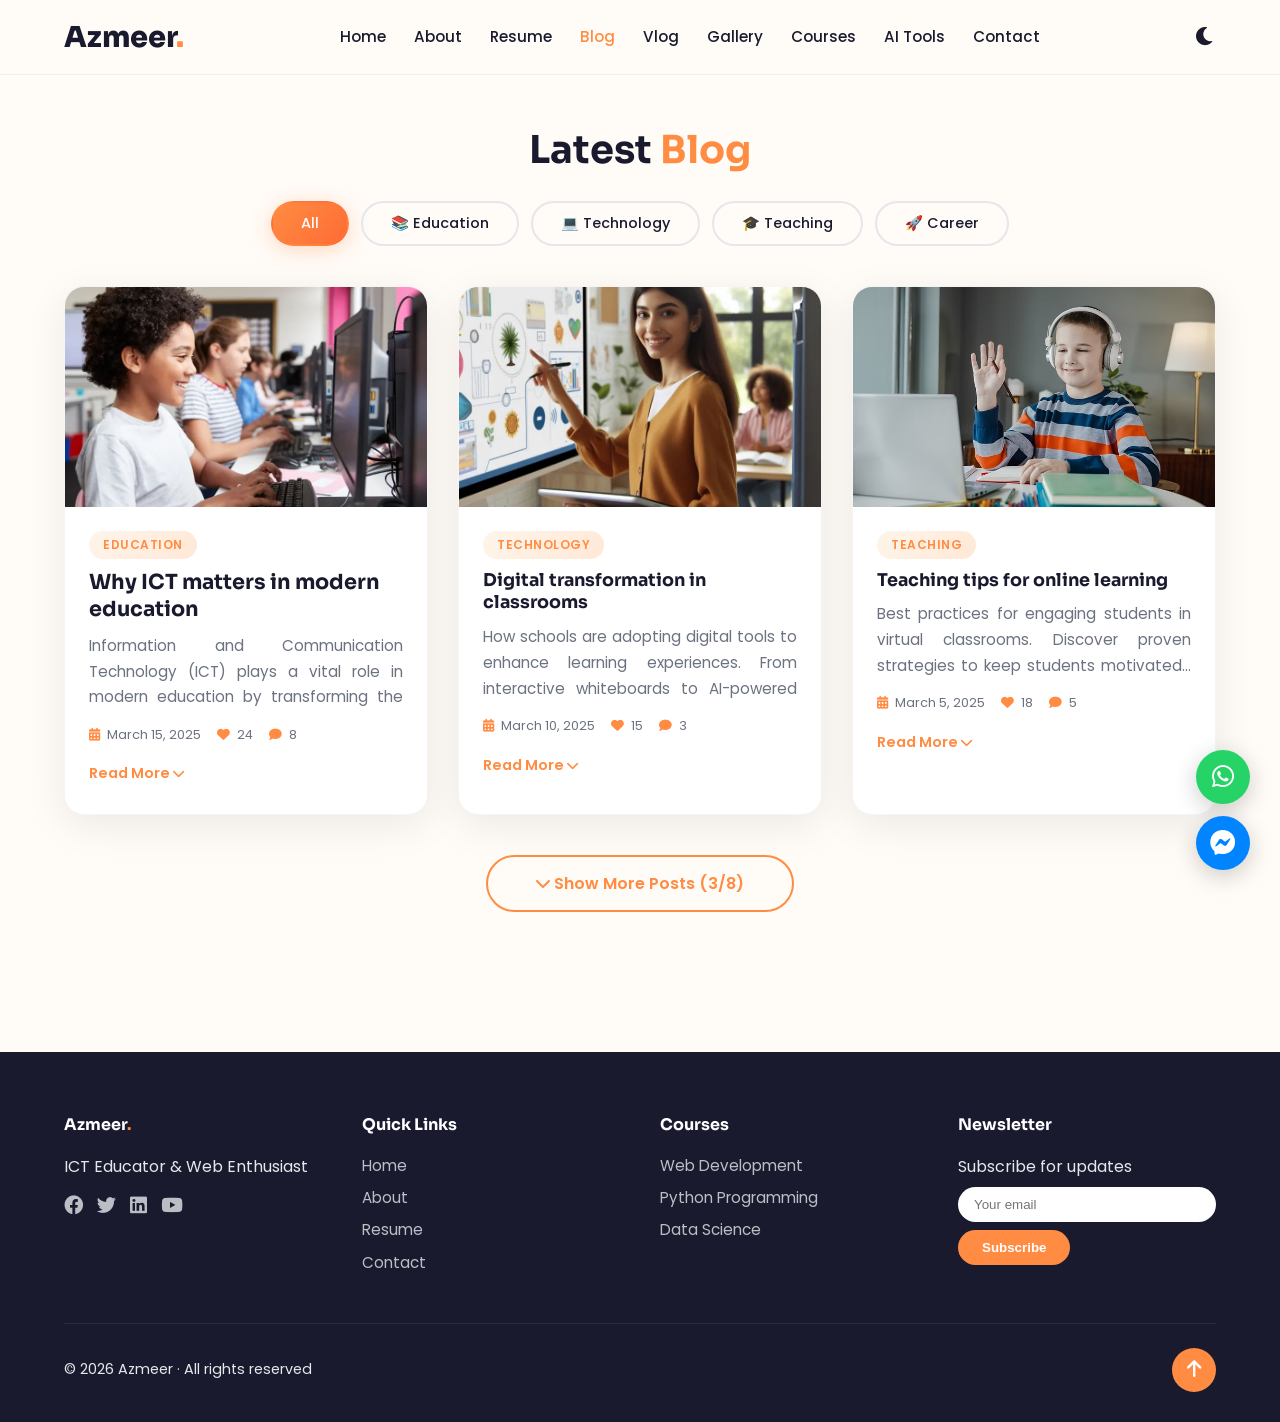
<file: blog.html>
<!DOCTYPE html>
<html lang="en">
<head>
  <meta charset="UTF-8" />
  <meta name="viewport" content="width=device-width, initial-scale=1.0" />
  <title>Azmeer · Blog</title>
  <meta name="description" content="Blog of Md. Azmeer Hossin Talukder" />
  <meta name="theme-color" content="#FFF5EB" />
  
  <link rel="preconnect" href="https://fonts.googleapis.com" />
  <link rel="preconnect" href="https://fonts.gstatic.com" crossorigin />
  <link href="https://fonts.googleapis.com/css2?family=Poppins:wght@300;400;500;600;700;800;900&family=Sora:wght@300;400;600;700&display=swap" rel="stylesheet" />
  <link rel="stylesheet" href="https://cdnjs.cloudflare.com/ajax/libs/font-awesome/6.0.0-beta3/css/all.min.css" />
  
  <style>
    /* ===== RESET & BASE ===== */
    * { margin: 0; padding: 0; box-sizing: border-box; }
    body { font-family: 'Poppins', sans-serif; background: #FFFBF7; color: #1a1a2e; line-height: 1.6; }
    .container { max-width: 1200px; margin: 0 auto; padding: 0 24px; }
    a { text-decoration: none; color: inherit; }
    img { max-width: 100%; display: block; }
    
    /* ===== LOADER ===== */
    #loader { position: fixed; inset: 0; background: #FFF5EB; z-index: 9999; display: flex; align-items: center; justify-content: center; transition: opacity 0.6s; }
    #loader.hide { opacity: 0; pointer-events: none; }
    .loader-spinner { width: 48px; height: 48px; border: 4px solid #FFD9B3; border-top-color: #FF8C42; border-radius: 50%; animation: spin 0.8s linear infinite; }
    @keyframes spin { to { transform: rotate(360deg); } }
    
    /* ===== NAVBAR ===== */
    .navbar { position: fixed; top: 0; left: 0; width: 100%; background: rgba(255, 251, 247, 0.92); backdrop-filter: blur(12px); z-index: 1000; padding: 14px 0; border-bottom: 1px solid rgba(0,0,0,0.05); }
    .nav-container { display: flex; align-items: center; justify-content: space-between; }
    .logo { font-family: 'Sora', sans-serif; font-size: 1.8rem; font-weight: 800; color: #1a1a2e; }
    .logo span { color: #FF8C42; }
    .nav-links { display: flex; gap: 28px; font-weight: 500; font-size: 0.95rem; }
    .nav-links a { transition: color 0.3s; }
    .nav-links a:hover, .nav-links a.active { color: #FF8C42; }
    .nav-actions { display: flex; gap: 16px; align-items: center; }
    .theme-toggle, .hamburger { background: none; border: none; font-size: 1.3rem; cursor: pointer; color: #1a1a2e; }
    .hamburger { display: none; }
    .scroll-progress { position: fixed; top: 0; left: 0; width: 100%; height: 4px; background: transparent; z-index: 1001; }
    .progress-fill { height: 100%; width: 0%; background: linear-gradient(90deg, #FF8C42, #FF6B35); transition: width 0.1s; }
    
    /* ===== SECTION ===== */
    .section { padding: 120px 0 60px; }
    .section-title { font-family: 'Sora', sans-serif; font-size: 2.4rem; font-weight: 700; text-align: center; margin-bottom: 20px; }
    .section-title span { color: #FF8C42; }
    
    /* ===== FILTERS ===== */
    .blog-filters { display: flex; flex-wrap: wrap; gap: 12px; justify-content: center; margin-bottom: 40px; }
    .blog-filters .filter-btn { padding: 10px 28px; border-radius: 40px; border: 2px solid #e5e7eb; background: transparent; font-weight: 500; cursor: pointer; transition: all 0.3s ease; font-family: 'Poppins', sans-serif; font-size: 0.9rem; color: #1a1a2e; }
    .blog-filters .filter-btn:hover { border-color: #FF8C42; color: #FF8C42; transform: translateY(-2px); }
    .blog-filters .filter-btn.active { background: linear-gradient(135deg, #FF8C42, #FF6B35); color: #ffffff; border-color: transparent; box-shadow: 0 4px 20px rgba(255, 140, 66, 0.3); }
    
    /* ===== BLOG GRID ===== */
    .blog-grid-full { display: grid; grid-template-columns: repeat(3, 1fr); gap: 30px; margin-bottom: 40px; }
    .blog-post { background: #ffffff; border-radius: 20px; overflow: hidden; box-shadow: 0 10px 40px rgba(0, 0, 0, 0.08); transition: all 0.4s cubic-bezier(0.25, 0.46, 0.45, 0.94); display: flex; flex-direction: column; border: 1px solid rgba(0, 0, 0, 0.04); height: 100%; }
    .blog-post.hidden { display: none !important; }
    .blog-post:hover { transform: translateY(-8px); box-shadow: 0 20px 60px rgba(255, 140, 66, 0.15); }
    .blog-post .blog-image { height: 220px; overflow: hidden; flex-shrink: 0; position: relative; }
    .blog-post .blog-image img { width: 100%; height: 100%; object-fit: cover; transition: all 0.6s ease; }
    .blog-post:hover .blog-image img { transform: scale(1.05); }
    .blog-post .blog-content { padding: 24px; flex: 1; display: flex; flex-direction: column; }
    .blog-post .blog-content .category { display: inline-block; background: linear-gradient(135deg, #FFF5EB, #FFE8D6); color: #FF8C42; padding: 4px 14px; border-radius: 20px; font-size: 0.75rem; font-weight: 600; margin-bottom: 10px; align-self: flex-start; text-transform: uppercase; letter-spacing: 0.5px; }
    .blog-post .blog-content h3, .blog-post .blog-content h4 { font-family: 'Sora', sans-serif; margin-bottom: 10px; line-height: 1.3; color: #1a1a2e; }
    .blog-post .blog-content h3 { font-size: 1.3rem; }
    .blog-post .blog-content h4 { font-size: 1.1rem; }
    .blog-post .blog-content .excerpt { color: #6B7280; font-size: 0.95rem; line-height: 1.7; flex: 1; margin-bottom: 12px; overflow: hidden; transition: max-height 0.5s cubic-bezier(0.25, 0.46, 0.45, 0.94); text-align: justify; text-justify: inter-word; }
    .blog-post .blog-content .excerpt.collapsed { max-height: 80px; }
    .blog-post .blog-content .excerpt.expanded { max-height: 2000px; }
    .blog-post .blog-content .excerpt .full-text { display: none; }
    .blog-post .blog-content .excerpt.expanded .full-text { display: inline; }
    .blog-post .blog-content .excerpt .dots { display: inline; }
    .blog-post .blog-content .excerpt.expanded .dots { display: none; }
    .blog-meta { display: flex; flex-wrap: wrap; gap: 16px; font-size: 0.8rem; color: #6B7280; margin-bottom: 12px; }
    .blog-meta i { margin-right: 4px; color: #FF8C42; }
    .blog-post .blog-content .read-more-btn { align-self: flex-start; padding: 6px 0; font-size: 0.9rem; font-weight: 600; color: #FF8C42; background: none; border: none; cursor: pointer; transition: all 0.3s ease; font-family: 'Poppins', sans-serif; }
    .blog-post .blog-content .read-more-btn:hover { color: #FF6B35; transform: translateX(4px); }
    .blog-post .blog-content .read-more-btn i { transition: all 0.3s ease; font-size: 0.8rem; }
    .blog-post .blog-content .read-more-btn:hover i { transform: translateX(4px); }
    
    /* ===== SHOW MORE ===== */
    .show-more-wrapper { text-align: center; margin: 20px 0 40px; }
    .show-more-wrapper .btn { padding: 14px 48px; font-size: 1rem; border-radius: 60px; border: 2px solid #FF8C42; background: transparent; color: #FF8C42; font-weight: 600; cursor: pointer; transition: all 0.3s ease; font-family: 'Poppins', sans-serif; }
    .show-more-wrapper .btn:hover { background: linear-gradient(135deg, #FF8C42, #FF6B35); color: #ffffff; transform: translateY(-3px); box-shadow: 0 8px 30px rgba(255, 140, 66, 0.3); }
    .show-more-wrapper .btn i { transition: all 0.3s ease; }
    .show-more-wrapper .btn:hover i { transform: translateX(4px); }
    
    /* ===== FLOATING OVERLAY ===== */
    .floating-overlay { position: fixed; inset: 0; background: rgba(0,0,0,0.5); backdrop-filter: blur(6px); z-index: 9999; display: none; align-items: center; justify-content: center; padding: 20px; opacity: 0; transition: opacity 0.3s ease; }
    .floating-overlay.active { display: flex; opacity: 1; }
    .floating-card { background: #ffffff; max-width: 720px; width: 100%; max-height: 90vh; overflow-y: auto; border-radius: 24px; padding: 40px; box-shadow: 0 30px 80px rgba(0,0,0,0.25); position: relative; transform: scale(0.95) translateY(20px); transition: transform 0.4s cubic-bezier(0.34, 1.56, 0.64, 1); }
    .floating-overlay.active .floating-card { transform: scale(1) translateY(0); }
    .floating-card .close-btn { position: absolute; top: 18px; right: 22px; background: none; border: none; font-size: 1.8rem; cursor: pointer; color: #6B7280; transition: color 0.3s; }
    .floating-card .close-btn:hover { color: #FF6B35; }
    .floating-card .floating-title { font-family: 'Sora', sans-serif; font-size: 1.8rem; margin-bottom: 12px; color: #1a1a2e; }
    .floating-card .floating-meta { display: flex; flex-wrap: wrap; gap: 20px; font-size: 0.85rem; color: #6B7280; margin-bottom: 20px; }
    .floating-card .floating-meta i { color: #FF8C42; margin-right: 4px; }
    .floating-card .floating-body { font-size: 1rem; line-height: 1.8; color: #1a1a2e; text-align: justify; text-justify: inter-word; }
    .floating-card .floating-body p { margin-bottom: 1.2rem; }
    .floating-card .floating-category { display: inline-block; background: linear-gradient(135deg, #FFF5EB, #FFE8D6); color: #FF8C42; padding: 4px 16px; border-radius: 30px; font-size: 0.75rem; font-weight: 600; margin-bottom: 12px; text-transform: uppercase; letter-spacing: 0.5px; }
    .floating-share { margin-top: 24px; display: flex; gap: 16px; align-items: center; border-top: 1px solid #e5e7eb; padding-top: 20px; }
    .floating-share span { font-weight: 500; color: #1a1a2e; }
    .floating-share a { display: inline-flex; align-items: center; gap: 8px; background: #1877F2; color: #fff; padding: 8px 18px; border-radius: 40px; font-size: 0.9rem; font-weight: 500; transition: 0.3s; }
    .floating-share a:hover { transform: translateY(-2px); box-shadow: 0 6px 16px rgba(24,119,242,0.3); }
    .floating-share a i { font-size: 1.1rem; }
    
    /* ===== FOOTER ===== */
    .mega-footer { background: #1a1a2e; color: #e5e7eb; padding: 60px 0 30px; margin-top: 40px; }
    .footer-grid { display: grid; grid-template-columns: repeat(auto-fit, minmax(200px, 1fr)); gap: 40px; }
    .footer-grid h4 { font-family: 'Sora', sans-serif; margin-bottom: 16px; color: #fff; }
    .footer-grid a { display: block; margin-bottom: 8px; font-size: 0.95rem; opacity: 0.8; transition: opacity 0.3s; }
    .footer-grid a:hover { opacity: 1; color: #FF8C42; }
    .footer-socials { display: flex; gap: 14px; margin-top: 12px; }
    .footer-socials a { font-size: 1.2rem; color: #e5e7eb; opacity: 0.8; transition: 0.3s; }
    .footer-socials a:hover { opacity: 1; color: #FF8C42; transform: translateY(-2px); }
    .footer-grid input { padding: 10px 16px; border-radius: 40px; border: none; width: 100%; margin: 8px 0; }
    .footer-grid button { background: #FF8C42; border: none; padding: 10px 24px; border-radius: 40px; color: #fff; font-weight: 600; cursor: pointer; transition: 0.3s; }
    .footer-grid button:hover { background: #FF6B35; }
    .footer-bottom { border-top: 1px solid rgba(255,255,255,0.08); padding-top: 24px; margin-top: 40px; display: flex; justify-content: space-between; align-items: center; font-size: 0.9rem; }
    #backToTop { background: #FF8C42; border: none; color: #fff; width: 44px; height: 44px; border-radius: 50%; font-size: 1.2rem; cursor: pointer; transition: 0.3s; }
    #backToTop:hover { background: #FF6B35; transform: translateY(-4px); }
    .floating-contact { position: fixed; bottom: 30px; right: 30px; display: flex; flex-direction: column; gap: 12px; z-index: 500; }
    .floating-contact a { width: 54px; height: 54px; border-radius: 50%; display: flex; align-items: center; justify-content: center; font-size: 1.6rem; color: #fff; box-shadow: 0 6px 24px rgba(0,0,0,0.2); transition: 0.3s; }
    .floating-contact a:hover { transform: scale(1.08); }
    .floating-contact .whatsapp { background: #25D366; }
    .floating-contact .messenger { background: #0084FF; }
    
    /* ===== RESPONSIVE ===== */
    @media (max-width: 992px) { .blog-grid-full { grid-template-columns: repeat(2, 1fr); gap: 24px; } }
    @media (max-width: 768px) {
      .hamburger { display: block; }
      .nav-links { position: absolute; top: 70px; left: 0; width: 100%; background: #FFFBF7; flex-direction: column; padding: 20px 24px; gap: 12px; border-bottom: 1px solid #e5e7eb; display: none; }
      .nav-links.open { display: flex; }
      .blog-grid-full { grid-template-columns: 1fr; gap: 20px; }
      .blog-post .blog-image { height: 200px; }
      .blog-filters .filter-btn { padding: 8px 18px; font-size: 0.8rem; }
      .floating-card { padding: 28px 20px; margin: 10px; }
      .floating-card .floating-title { font-size: 1.4rem; }
      .footer-grid { grid-template-columns: 1fr 1fr; }
    }
    @media (max-width: 480px) {
      .blog-post .blog-image { height: 180px; }
      .blog-post .blog-content { padding: 18px; }
      .show-more-wrapper .btn { padding: 12px 32px; font-size: 0.9rem; }
      .footer-grid { grid-template-columns: 1fr; }
    }
  </style>
</head>
<body>

  <div id="loader"><div class="loader-spinner"></div></div>

  <header class="navbar" id="navbar">
    <div class="container nav-container">
      <a href="#" class="logo">Azmeer<span>.</span></a>
      <nav class="nav-links" id="navLinks">
        <a href="index.html">Home</a>
        <a href="about.html">About</a>
        <a href="resume.html">Resume</a>
        <a href="blog.html" class="active">Blog</a>
        <a href="vlog.html">Vlog</a>
        <a href="gallery.html">Gallery</a>
        <a href="courses.html">Courses</a>
        <a href="aitools.html">AI Tools</a>
        <a href="contact.html">Contact</a>
      </nav>
      <div class="nav-actions">
        <button class="theme-toggle" id="themeToggle"><i class="fas fa-moon"></i></button>
        <button class="hamburger" id="hamburger"><i class="fas fa-bars"></i></button>
      </div>
    </div>
  </header>

  <div class="scroll-progress"><div class="progress-fill" id="progressFill"></div></div>

  <main>
    <section class="section" style="padding-top:120px;">
      <div class="container">
        <h2 class="section-title">Latest <span>Blog</span></h2>
        
        <div class="blog-filters" id="blogFilters">
          <button class="filter-btn active" data-filter="all">All</button>
          <button class="filter-btn" data-filter="education">📚 Education</button>
          <button class="filter-btn" data-filter="technology">💻 Technology</button>
          <button class="filter-btn" data-filter="teaching">🎓 Teaching</button>
          <button class="filter-btn" data-filter="career">🚀 Career</button>
        </div>
        
        <div class="blog-grid-full" id="blogGrid">
          <!-- Post 1 -->
          <article class="blog-post" data-category="education" data-likes="24" data-comments="8">
            <div class="blog-image"><img src="assets/images/ict.webp" alt="Why ICT matters in modern education" loading="lazy" /></div>
            <div class="blog-content">
              <span class="category">Education</span>
              <h3>Why ICT matters in modern education</h3>
              <div class="excerpt collapsed" id="excerpt1">
                <span class="short-text">Information and Communication Technology (ICT) plays a vital role in modern education by transforming the way knowledge is delivered, accessed, and shared. It enhances teaching and learning through interactive tools, digital resources, online collaboration, and virtual classrooms...</span>
                <span class="full-text">Information and Communication Technology (ICT) plays a vital role in modern education by transforming the way knowledge is delivered, accessed, and shared. It enhances teaching and learning through interactive tools, digital resources, online collaboration, and virtual classrooms, making education more engaging and accessible. ICT enables students to develop critical thinking, problem-solving, communication, and digital literacy skills that are essential for academic success and future careers. It also supports personalized learning by allowing learners to study at their own pace and according to their individual needs. For educators, ICT provides innovative teaching methods, efficient assessment tools, and opportunities for continuous professional development. Furthermore, ICT bridges geographical barriers, enabling access to quality education and global learning communities. As technology continues to evolve, integrating ICT into education prepares students to adapt to changing workplace demands, promotes lifelong learning, and contributes to innovation, economic growth, and sustainable development in the digital age.</span>
                <span class="dots">...</span>
              </div>
              <div class="blog-meta">
                <span><i class="fas fa-calendar-alt"></i> March 15, 2025</span>
                <span><i class="fas fa-heart like-btn" style="cursor:pointer;"></i> <span class="like-count">24</span></span>
                <span><i class="fas fa-comment"></i> <span class="comment-count">8</span></span>
              </div>
              <button class="read-more-btn" onclick="openFloating('excerpt1', this)">Read More <i class="fas fa-chevron-down"></i></button>
            </div>
          </article>

          <!-- Post 2 -->
          <article class="blog-post" data-category="technology" data-likes="15" data-comments="3">
            <div class="blog-image"><img src="assets/images/transformation.webp" alt="Digital transformation in classrooms" loading="lazy" /></div>
            <div class="blog-content">
              <span class="category">Technology</span>
              <h4>Digital transformation in classrooms</h4>
              <div class="excerpt collapsed" id="excerpt2">
                <span class="short-text">How schools are adopting digital tools to enhance learning experiences. From interactive whiteboards to AI-powered learning platforms...</span>
                <span class="full-text">How schools are adopting digital tools to enhance learning experiences. From interactive whiteboards to AI-powered learning platforms, technology is reshaping the modern classroom environment and preparing students for a digital-first future. Schools are increasingly integrating tablets, virtual reality, and collaborative software to create immersive learning experiences. This transformation is not just about using technology, but about rethinking how education is delivered and how students interact with knowledge. Teachers are becoming facilitators, guiding students through digital resources and helping them develop critical digital literacy skills. The future classroom will be a blend of physical and virtual spaces, where learning knows no boundaries.</span>
                <span class="dots">...</span>
              </div>
              <div class="blog-meta">
                <span><i class="fas fa-calendar-alt"></i> March 10, 2025</span>
                <span><i class="fas fa-heart like-btn" style="cursor:pointer;"></i> <span class="like-count">15</span></span>
                <span><i class="fas fa-comment"></i> <span class="comment-count">3</span></span>
              </div>
              <button class="read-more-btn" onclick="openFloating('excerpt2', this)">Read More <i class="fas fa-chevron-down"></i></button>
            </div>
          </article>

          <!-- Post 3 -->
          <article class="blog-post" data-category="teaching" data-likes="18" data-comments="5">
            <div class="blog-image"><img src="assets/images/teachingtips.avif" alt="Teaching tips for online learning" loading="lazy" /></div>
            <div class="blog-content">
              <span class="category">Teaching</span>
              <h4>Teaching tips for online learning</h4>
              <div class="excerpt collapsed" id="excerpt3">
                <span class="short-text">Best practices for engaging students in virtual classrooms. Discover proven strategies to keep students motivated...</span>
                <span class="full-text">Best practices for engaging students in virtual classrooms. Discover proven strategies to keep students motivated, interactive, and participative during online sessions, including gamification, breakout rooms, and real-time feedback. Online learning presents unique challenges, but with the right approach, it can be just as effective as traditional classroom teaching. Key strategies include using interactive tools like polls and quizzes, incorporating multimedia content, encouraging active participation through discussions, and providing timely feedback. Building a sense of community through virtual group activities and regular check-ins also helps maintain student engagement. With these techniques, educators can create dynamic and effective online learning environments.</span>
                <span class="dots">...</span>
              </div>
              <div class="blog-meta">
                <span><i class="fas fa-calendar-alt"></i> March 5, 2025</span>
                <span><i class="fas fa-heart like-btn" style="cursor:pointer;"></i> <span class="like-count">18</span></span>
                <span><i class="fas fa-comment"></i> <span class="comment-count">5</span></span>
              </div>
              <button class="read-more-btn" onclick="openFloating('excerpt3', this)">Read More <i class="fas fa-chevron-down"></i></button>
            </div>
          </article>

          <!-- Post 4 -->
          <article class="blog-post" data-category="career" data-likes="22" data-comments="6">
            <div class="blog-image"><img src="assets/images/career1.jpg" alt="Building a career in ICT education" loading="lazy" /></div>
            <div class="blog-content">
              <span class="category">Career</span>
              <h4>Building a career in ICT education</h4>
              <div class="excerpt collapsed" id="excerpt4">
                <span class="short-text">A comprehensive guide for aspiring ICT educators and professionals. Learn about the skills, qualifications...</span>
                <span class="full-text">A comprehensive guide for aspiring ICT educators and professionals. Learn about the skills, qualifications, and opportunities available in the growing field of ICT education and how to make a meaningful impact. The demand for ICT educators is rising rapidly as technology becomes increasingly integrated into all aspects of education. To succeed in this field, professionals need a strong foundation in both technology and pedagogy. Key skills include programming, instructional design, digital literacy, and effective communication. Career paths range from classroom teaching to curriculum development, educational consulting, and educational technology leadership. With the right preparation and passion, ICT educators can play a crucial role in shaping the future of education.</span>
                <span class="dots">...</span>
              </div>
              <div class="blog-meta">
                <span><i class="fas fa-calendar-alt"></i> February 28, 2025</span>
                <span><i class="fas fa-heart like-btn" style="cursor:pointer;"></i> <span class="like-count">22</span></span>
                <span><i class="fas fa-comment"></i> <span class="comment-count">6</span></span>
              </div>
              <button class="read-more-btn" onclick="openFloating('excerpt4', this)">Read More <i class="fas fa-chevron-down"></i></button>
            </div>
          </article>

          <!-- Post 5 -->
          <article class="blog-post" data-category="education" data-likes="30" data-comments="12">
            <div class="blog-image"><img src="assets/images/Future.png" alt="The future of education" loading="lazy" /></div>
            <div class="blog-content">
              <span class="category">Education</span>
              <h4>The future of education in the digital age</h4>
              <div class="excerpt collapsed" id="excerpt5">
                <span class="short-text">The future of education in the digital age is defined by a profound shift from rigid, memorization-based models toward dynamic, personalized, and accessible learning ecosystems...</span>
                <span class="full-text">The future of education in the digital age is defined by a profound shift from rigid, memorization-based models toward dynamic, personalized, and accessible learning ecosystems. Driven by artificial intelligence, data analytics, and immersive technologies, modern classrooms are expanding far beyond physical boundaries, allowing students to learn at their own pace and tailored to their unique needs. However, this technological evolution does not diminish the value of educators. Instead, teachers transition from traditional knowledge dispensers into vital facilitators of critical thinking, creativity, and digital literacy. Ultimately, the success of digital education relies on balancing advanced tools with human empathy and equity. Bridging infrastructure gaps and safeguarding data privacy are essential to ensuring that technology serves as an inclusive bridge to global knowledge rather than a barrier.</span>
                <span class="dots">...</span>
              </div>
              <div class="blog-meta">
                <span><i class="fas fa-calendar-alt"></i> February 20, 2025</span>
                <span><i class="fas fa-heart like-btn" style="cursor:pointer;"></i> <span class="like-count">30</span></span>
                <span><i class="fas fa-comment"></i> <span class="comment-count">12</span></span>
              </div>
              <button class="read-more-btn" onclick="openFloating('excerpt5', this)">Read More <i class="fas fa-chevron-down"></i></button>
            </div>
          </article>

          <!-- Post 6 -->
          <article class="blog-post" data-category="technology" data-likes="28" data-comments="9">
            <div class="blog-image"><img src="assets/images/AI-in-Education.webp" alt="AI in education" loading="lazy" /></div>
            <div class="blog-content">
              <span class="category">Technology</span>
              <h4>How AI is transforming education</h4>
              <div class="excerpt collapsed" id="excerpt6">
                <span class="short-text">Artificial Intelligence is reshaping the educational landscape by enabling personalized learning...</span>
                <span class="full-text">Artificial Intelligence is reshaping the educational landscape by enabling personalized learning, intelligent tutoring systems, and automated grading. Discover how AI-powered tools are helping teachers and students achieve better outcomes. AI can analyze student performance data to identify learning gaps, recommend personalized learning paths, and provide instant feedback. Teachers can use AI to automate routine tasks like grading and attendance, freeing up time for more meaningful interactions with students. AI-powered tutoring systems can provide one-on-one support to students, helping them master difficult concepts at their own pace. As AI continues to advance, it will become an essential tool for creating more effective and equitable educational experiences.</span>
                <span class="dots">...</span>
              </div>
              <div class="blog-meta">
                <span><i class="fas fa-calendar-alt"></i> February 15, 2025</span>
                <span><i class="fas fa-heart like-btn" style="cursor:pointer;"></i> <span class="like-count">28</span></span>
                <span><i class="fas fa-comment"></i> <span class="comment-count">9</span></span>
              </div>
              <button class="read-more-btn" onclick="openFloating('excerpt6', this)">Read More <i class="fas fa-chevron-down"></i></button>
            </div>
          </article>

          <!-- Post 7 -->
          <article class="blog-post" data-category="teaching" data-likes="20" data-comments="4">
            <div class="blog-image"><img src="assets/images/effective.jpg" alt="Classroom management strategies" loading="lazy" /></div>
            <div class="blog-content">
              <span class="category">Teaching</span>
              <h4>Effective classroom management strategies</h4>
              <div class="excerpt collapsed" id="excerpt7">
                <span class="short-text">Proven techniques for maintaining a positive and productive learning environment...</span>
                <span class="full-text">Proven techniques for maintaining a positive and productive learning environment. Learn how to build rapport, establish clear expectations, and manage student behavior effectively in both physical and virtual classrooms. Effective classroom management is the foundation of successful teaching. It involves creating a safe and inclusive environment, setting clear rules and consequences, and building positive relationships with students. In virtual classrooms, classroom management includes establishing online etiquette, using engagement tools to maintain focus, and providing regular feedback. By implementing these strategies, teachers can create a learning environment that promotes academic success and personal growth.</span>
                <span class="dots">...</span>
              </div>
              <div class="blog-meta">
                <span><i class="fas fa-calendar-alt"></i> February 10, 2025</span>
                <span><i class="fas fa-heart like-btn" style="cursor:pointer;"></i> <span class="like-count">20</span></span>
                <span><i class="fas fa-comment"></i> <span class="comment-count">4</span></span>
              </div>
              <button class="read-more-btn" onclick="openFloating('excerpt7', this)">Read More <i class="fas fa-chevron-down"></i></button>
            </div>
          </article>

          <!-- Post 8 -->
          <article class="blog-post" data-category="career" data-likes="16" data-comments="7">
            <div class="blog-image"><img src="assets/images/career.webp" alt="Top EdTech careers" loading="lazy" /></div>
            <div class="blog-content">
              <span class="category">Career</span>
              <h4>Top careers in educational technology</h4>
              <div class="excerpt collapsed" id="excerpt8">
                <span class="short-text">Explore the fastest-growing career opportunities in the EdTech sector...</span>
                <span class="full-text">Explore the fastest-growing career opportunities in the EdTech sector. From instructional designers to e-learning developers, find out which roles are in high demand and how to prepare for a successful career in educational technology. The EdTech sector is booming, with a growing need for professionals who can bridge the gap between technology and education. Key roles include instructional designers who create learning materials, e-learning developers who build digital courses, educational technology consultants who advise schools on tech integration, and data analysts who use educational data to improve learning outcomes. With the right skills and experience, professionals in this field can enjoy rewarding careers that make a real difference in education.</span>
                <span class="dots">...</span>
              </div>
              <div class="blog-meta">
                <span><i class="fas fa-calendar-alt"></i> February 5, 2025</span>
                <span><i class="fas fa-heart like-btn" style="cursor:pointer;"></i> <span class="like-count">16</span></span>
                <span><i class="fas fa-comment"></i> <span class="comment-count">7</span></span>
              </div>
              <button class="read-more-btn" onclick="openFloating('excerpt8', this)">Read More <i class="fas fa-chevron-down"></i></button>
            </div>
          </article>
        </div>

        <div class="show-more-wrapper">
          <button id="showMoreBtn" class="btn"><i class="fas fa-chevron-down"></i> Show More Posts</button>
        </div>
      </div>
    </section>
  </main>

  <!-- ===== FLOATING OVERLAY ===== -->
  <div class="floating-overlay" id="floatingOverlay">
    <div class="floating-card">
      <button class="close-btn" id="closeFloating"><i class="fas fa-times"></i></button>
      <span class="floating-category" id="floatingCategory">Education</span>
      <h3 class="floating-title" id="floatingTitle">Title</h3>
      <div class="floating-meta" id="floatingMeta">
        <span><i class="fas fa-calendar-alt"></i> March 15, 2025</span>
        <span><i class="fas fa-heart"></i> <span id="floatingLikes">24</span></span>
        <span><i class="fas fa-comment"></i> <span id="floatingComments">8</span></span>
      </div>
      <div class="floating-body" id="floatingBody" style="text-align:justify; text-justify:inter-word;"></div>
      <div class="floating-share">
        <span>Share this post:</span>
        <a href="#" id="fbShareBtn" target="_blank"><i class="fab fa-facebook-f"></i> Facebook</a>
      </div>
    </div>
  </div>

  <footer class="mega-footer">
    <div class="container">
      <div class="footer-grid">
        <div>
          <h4>Azmeer<span style="color:#FF8C42;">.</span></h4>
          <p>ICT Educator &amp; Web Enthusiast</p>
          <div class="footer-socials">
            <a href="#"><i class="fab fa-facebook"></i></a>
            <a href="#"><i class="fab fa-twitter"></i></a>
            <a href="#"><i class="fab fa-linkedin"></i></a>
            <a href="#"><i class="fab fa-youtube"></i></a>
          </div>
        </div>
        <div>
          <h4>Quick Links</h4>
          <a href="#">Home</a>
          <a href="#">About</a>
          <a href="#">Resume</a>
          <a href="#">Contact</a>
        </div>
        <div>
          <h4>Courses</h4>
          <a href="#">Web Development</a>
          <a href="#">Python Programming</a>
          <a href="#">Data Science</a>
        </div>
        <div>
          <h4>Newsletter</h4>
          <p>Subscribe for updates</p>
          <input type="email" placeholder="Your email" />
          <button>Subscribe</button>
        </div>
      </div>
      <div class="footer-bottom">
        <p>&copy; 2026 Azmeer · All rights reserved</p>
        <button id="backToTop"><i class="fas fa-arrow-up"></i></button>
      </div>
    </div>
  </footer>

  <div class="floating-contact">
    <a href="#" class="whatsapp"><i class="fab fa-whatsapp"></i></a>
    <a href="#" class="messenger"><i class="fab fa-facebook-messenger"></i></a>
  </div>

  <script>
    // ===== LOADER =====
    window.addEventListener('load', () => { document.getElementById('loader').classList.add('hide'); });

    // ===== HAMBURGER =====
    document.getElementById('hamburger').addEventListener('click', () => {
      document.getElementById('navLinks').classList.toggle('open');
    });

    // ===== SCROLL PROGRESS =====
    window.addEventListener('scroll', () => {
      const scrollTop = window.scrollY;
      const docHeight = document.documentElement.scrollHeight - window.innerHeight;
      const progress = docHeight > 0 ? (scrollTop / docHeight) * 100 : 0;
      document.getElementById('progressFill').style.width = progress + '%';
    });

    // ===== BACK TO TOP =====
    document.getElementById('backToTop').addEventListener('click', () => {
      window.scrollTo({ top: 0, behavior: 'smooth' });
    });

    // ===== LIKE FUNCTIONALITY =====
    document.querySelectorAll('.like-btn').forEach(btn => {
      btn.addEventListener('click', function(e) {
        e.stopPropagation();
        const post = this.closest('.blog-post');
        const countSpan = this.parentElement.querySelector('.like-count');
        let count = parseInt(countSpan.textContent);
        const isLiked = this.classList.contains('liked');
        if (isLiked) {
          count--;
          this.classList.remove('liked');
          this.style.color = '#6B7280';
        } else {
          count++;
          this.classList.add('liked');
          this.style.color = '#FF6B35';
        }
        countSpan.textContent = count;
        // Update data attribute
        post.setAttribute('data-likes', count);
      });
    });

    // ===== FLOATING OVERLAY =====
    const overlay = document.getElementById('floatingOverlay');
    const closeBtn = document.getElementById('closeFloating');
    const floatingTitle = document.getElementById('floatingTitle');
    const floatingCategory = document.getElementById('floatingCategory');
    const floatingMeta = document.getElementById('floatingMeta');
    const floatingBody = document.getElementById('floatingBody');
    const floatingLikes = document.getElementById('floatingLikes');
    const floatingComments = document.getElementById('floatingComments');
    const fbShareBtn = document.getElementById('fbShareBtn');

    let currentPostElement = null;

    function openFloating(excerptId, btn) {
      const excerpt = document.getElementById(excerptId);
      const post = excerpt.closest('.blog-post');
      currentPostElement = post;
      
      const title = post.querySelector('h3, h4').innerText;
      const category = post.querySelector('.category').innerText;
      const likes = post.getAttribute('data-likes') || '0';
      const comments = post.getAttribute('data-comments') || '0';
      
      let fullText = '';
      const fullSpan = excerpt.querySelector('.full-text');
      if (fullSpan) fullText = fullSpan.innerText.trim();
      else fullText = excerpt.innerText.trim();
      
      floatingTitle.innerText = title;
      floatingCategory.innerText = category;
      floatingLikes.textContent = likes;
      floatingComments.textContent = comments;
      
      const paragraphs = fullText.split(/\n/).filter(p => p.trim().length > 0);
      floatingBody.innerHTML = paragraphs.map(p => `<p>${p.trim()}</p>`).join('');
      
      // Set Facebook share URL
      const url = encodeURIComponent(window.location.href);
      const shareText = encodeURIComponent(`Check out this post: ${title}`);
      fbShareBtn.href = `https://www.facebook.com/sharer/sharer.php?u=${url}&quote=${shareText}`;
      
      overlay.classList.add('active');
      document.body.style.overflow = 'hidden';
    }

    function closeFloating() {
      overlay.classList.remove('active');
      document.body.style.overflow = '';
    }

    closeBtn.addEventListener('click', closeFloating);
    overlay.addEventListener('click', (e) => { if (e.target === overlay) closeFloating(); });
    document.addEventListener('keydown', (e) => { if (e.key === 'Escape') closeFloating(); });

    window.openFloating = openFloating;

    // ===== CATEGORY FILTER & SHOW MORE =====
    (function() {
      const grid = document.getElementById('blogGrid');
      const showMoreBtn = document.getElementById('showMoreBtn');
      const filterBtns = document.querySelectorAll('.filter-btn');
      const posts = Array.from(grid.querySelectorAll('.blog-post'));
      let visibleCount = 3;
      let currentFilter = 'all';
      let allVisiblePosts = [];

      function filterPosts(category) {
        currentFilter = category;
        const filtered = [];
        posts.forEach(p => {
          const cat = p.getAttribute('data-category');
          if (category === 'all' || cat === category) {
            p.classList.remove('hidden');
            filtered.push(p);
          } else {
            p.classList.add('hidden');
          }
        });
        allVisiblePosts = filtered;
        return filtered;
      }

      function updateVisibility() {
        const total = allVisiblePosts.length;
        allVisiblePosts.forEach((p, i) => {
          if (i < visibleCount) p.classList.remove('hidden');
          else p.classList.add('hidden');
        });
        if (total > 3) {
          showMoreBtn.style.display = 'inline-block';
          if (visibleCount >= total) {
            showMoreBtn.innerHTML = '<i class="fas fa-chevron-up"></i> Show Less Posts';
          } else {
            showMoreBtn.innerHTML = `<i class="fas fa-chevron-down"></i> Show More Posts (${visibleCount}/${total})`;
          }
        } else {
          showMoreBtn.style.display = 'none';
        }
        const nr = grid.querySelector('.no-results');
        if (nr) nr.remove();
        if (total === 0) {
          const div = document.createElement('div');
          div.className = 'no-results';
          div.innerHTML = '<i class="fas fa-search"></i> No posts found in this category';
          grid.appendChild(div);
        }
      }

      showMoreBtn.addEventListener('click', function() {
        const total = allVisiblePosts.length;
        if (visibleCount >= total) {
          visibleCount = 3;
        } else {
          visibleCount = Math.min(visibleCount + 3, total);
        }
        updateVisibility();
      });

      filterBtns.forEach(btn => {
        btn.addEventListener('click', function() {
          filterBtns.forEach(b => b.classList.remove('active'));
          this.classList.add('active');
          const filter = this.getAttribute('data-filter');
          filterPosts(filter);
          visibleCount = 3;
          updateVisibility();
        });
      });

      filterPosts('all');
      visibleCount = 3;
      updateVisibility();
    })();

    // ===== THEME TOGGLE =====
    document.getElementById('themeToggle').addEventListener('click', function() {
      const icon = this.querySelector('i');
      icon.classList.toggle('fa-moon');
      icon.classList.toggle('fa-sun');
      document.body.style.background = document.body.style.background === 'rgb(26, 26, 46)' ? '#FFFBF7' : '#1a1a2e';
      document.body.style.color = document.body.style.color === 'rgb(229, 231, 235)' ? '#1a1a2e' : '#e5e7eb';
    });
  </script>
</body>
</html>
</file>
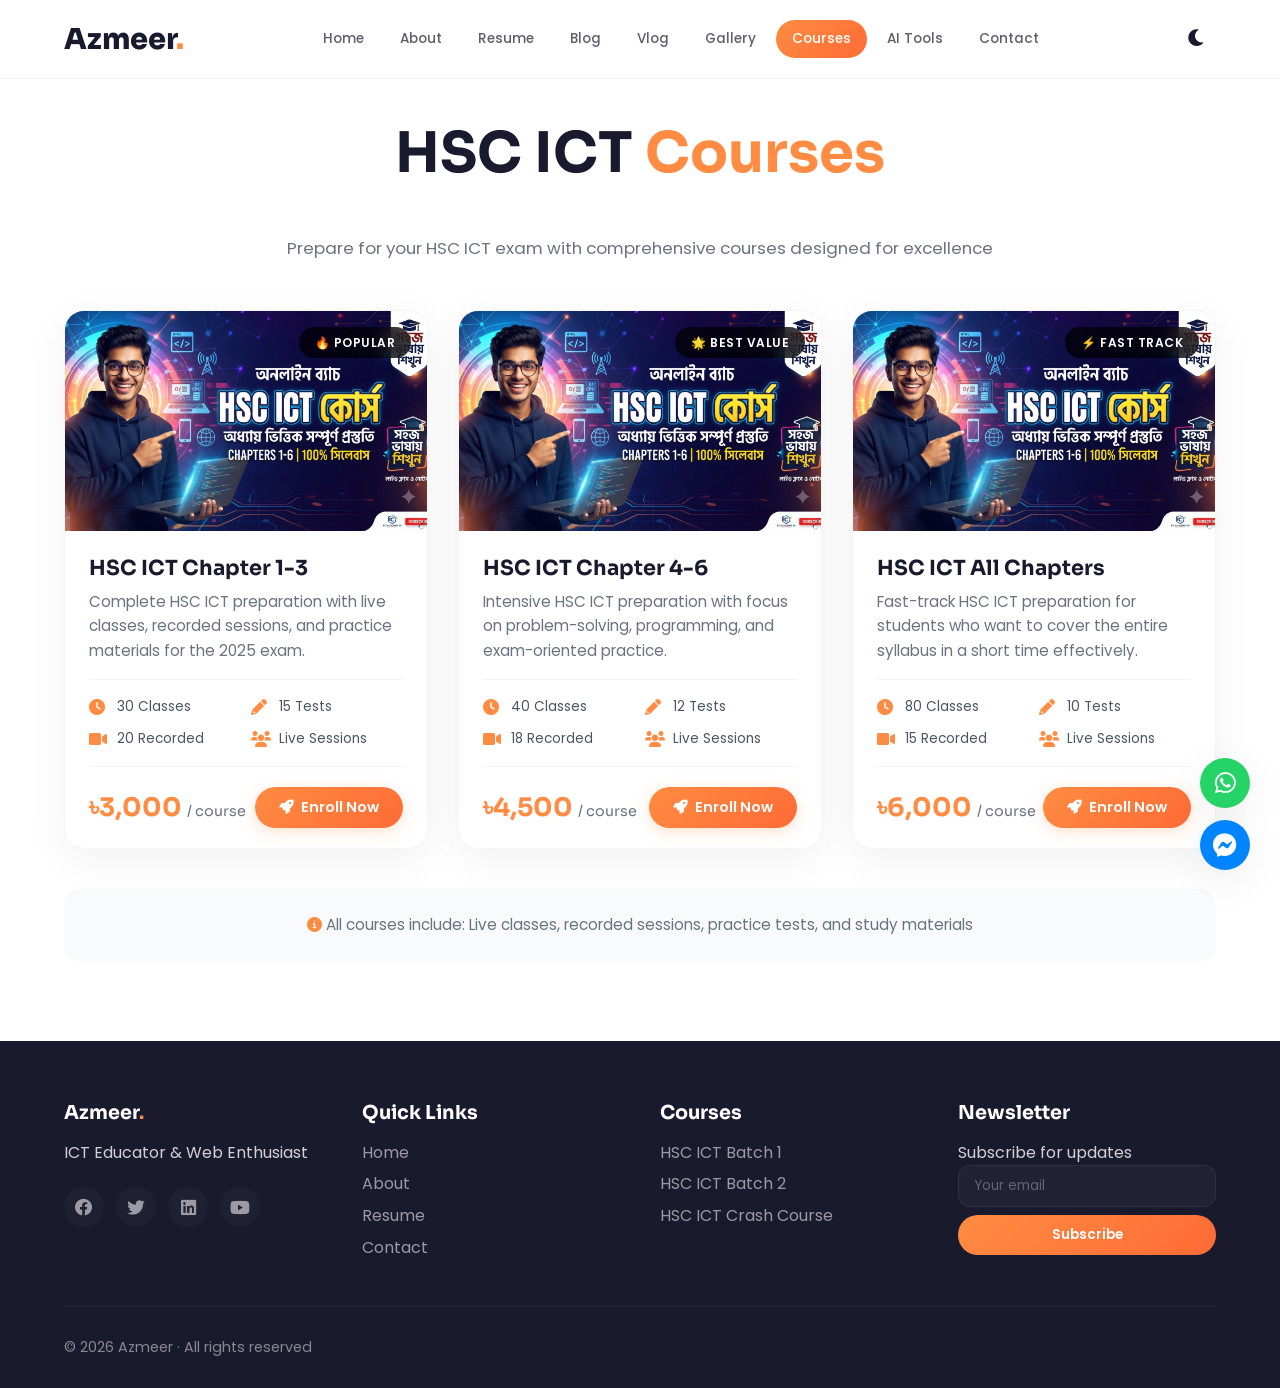
<file: courses.html>
<!DOCTYPE html>
<html lang="en">
<head>
  <meta charset="UTF-8" />
  <meta name="viewport" content="width=device-width, initial-scale=1.0" />
  <title>Azmeer · Courses</title>
  <meta name="description" content="HSC ICT Courses by Md. Azmeer Hossin Talukder" />
  <meta name="theme-color" content="#FFF5EB" />
  
  <link rel="preconnect" href="https://fonts.googleapis.com" />
  <link rel="preconnect" href="https://fonts.gstatic.com" crossorigin />
  <link href="https://fonts.googleapis.com/css2?family=Poppins:wght@300;400;500;600;700;800;900&family=Sora:wght@300;400;600;700&display=swap" rel="stylesheet" />
  <link rel="stylesheet" href="https://cdnjs.cloudflare.com/ajax/libs/font-awesome/6.0.0-beta3/css/all.min.css" />
  
  <link rel="stylesheet" href="css/style.css" />
  <link rel="stylesheet" href="css/responsive.css" />
  <link rel="stylesheet" href="css/animation.css" />
  
  <style>
    /* ===== Courses Page Specific Styles ===== */
    .courses-grid {
      display: grid;
      grid-template-columns: repeat(3, 1fr);
      gap: 30px;
      margin-bottom: 40px;
    }
    
    .course-card {
      background: #ffffff;
      border-radius: 20px;
      overflow: hidden;
      box-shadow: 0 10px 40px rgba(0, 0, 0, 0.06);
      transition: all 0.4s cubic-bezier(0.25, 0.46, 0.45, 0.94);
      display: flex;
      flex-direction: column;
      border: 1px solid rgba(0, 0, 0, 0.04);
      height: 100%;
      opacity: 0;
      transform: translateY(30px);
      animation: fadeInUp 0.6s ease forwards;
    }
    
    .course-card:nth-child(1) { animation-delay: 0.05s; }
    .course-card:nth-child(2) { animation-delay: 0.10s; }
    .course-card:nth-child(3) { animation-delay: 0.15s; }
    
    @keyframes fadeInUp {
      to {
        opacity: 1;
        transform: translateY(0);
      }
    }
    
    .course-card:hover {
      transform: translateY(-8px);
      box-shadow: 0 20px 60px rgba(255, 140, 66, 0.15);
      border-color: rgba(255, 140, 66, 0.2);
    }
    
    .course-card .course-image {
      height: 220px;
      overflow: hidden;
      flex-shrink: 0;
      position: relative;
      background: linear-gradient(135deg, #FF8C42, #FF6B35);
    }
    
    .course-card .course-image img {
      width: 100%;
      height: 100%;
      object-fit: cover;
      transition: all 0.6s ease;
    }
    
    .course-card:hover .course-image img {
      transform: scale(1.05);
    }
    
    .course-card .course-image .course-badge {
      position: absolute;
      top: 16px;
      right: 16px;
      background: rgba(0, 0, 0, 0.7);
      backdrop-filter: blur(10px);
      color: #ffffff;
      padding: 6px 16px;
      border-radius: 20px;
      font-size: 0.75rem;
      font-weight: 600;
      text-transform: uppercase;
      letter-spacing: 0.5px;
    }
    
    .course-card .course-body {
      padding: 24px 24px 20px;
      flex: 1;
      display: flex;
      flex-direction: column;
    }
    
    .course-card .course-body h3 {
      font-family: 'Sora', sans-serif;
      font-size: 1.3rem;
      margin-bottom: 8px;
      color: #1a1a2e;
      line-height: 1.3;
    }
    
    .course-card .course-body .course-description {
      color: #6B7280;
      font-size: 0.95rem;
      line-height: 1.6;
      margin-bottom: 16px;
      flex: 1;
    }
    
    /* Course Features */
    .course-features {
      display: grid;
      grid-template-columns: 1fr 1fr;
      gap: 10px;
      margin-bottom: 16px;
      padding: 16px 0;
      border-top: 1px solid #f3f4f6;
      border-bottom: 1px solid #f3f4f6;
    }
    
    .course-features .feature {
      display: flex;
      align-items: center;
      gap: 8px;
      font-size: 0.85rem;
      color: #4B5563;
    }
    
    .course-features .feature i {
      color: #FF8C42;
      font-size: 1rem;
      width: 20px;
    }
    
    /* Course Footer */
    .course-footer {
      display: flex;
      align-items: center;
      justify-content: space-between;
      margin-top: 4px;
    }
    
    .course-footer .price {
      font-size: 1.6rem;
      font-weight: 700;
      color: #FF8C42;
      font-family: 'Sora', sans-serif;
    }
    
    .course-footer .price span {
      font-size: 0.9rem;
      font-weight: 400;
      color: #6B7280;
    }
    
    .course-footer .enroll-btn {
      padding: 10px 24px;
      border-radius: 40px;
      border: none;
      background: linear-gradient(135deg, #FF8C42, #FF6B35);
      color: #ffffff;
      font-weight: 600;
      font-size: 0.9rem;
      cursor: pointer;
      transition: all 0.3s ease;
      font-family: 'Poppins', sans-serif;
      text-decoration: none;
      display: inline-flex;
      align-items: center;
      gap: 8px;
      box-shadow: 0 4px 15px rgba(255, 140, 66, 0.25);
    }
    
    .course-footer .enroll-btn:hover {
      transform: translateY(-3px);
      box-shadow: 0 8px 30px rgba(255, 140, 66, 0.35);
    }
    
    .course-footer .enroll-btn i {
      font-size: 0.9rem;
    }
    
    /* ===== Bkash Payment Modal ===== */
    .payment-modal {
      display: none;
      position: fixed;
      inset: 0;
      z-index: 9999;
      background: rgba(0, 0, 0, 0.7);
      justify-content: center;
      align-items: center;
      padding: 20px;
      opacity: 0;
      transition: opacity 0.3s ease;
    }
    
    .payment-modal.active {
      display: flex;
      opacity: 1;
    }
    
    .payment-modal .modal-box {
      background: #ffffff;
      border-radius: 20px;
      max-width: 480px;
      width: 100%;
      padding: 40px 32px;
      position: relative;
      transform: scale(0.9);
      transition: transform 0.3s cubic-bezier(0.34, 1.56, 0.64, 1);
      box-shadow: 0 30px 80px rgba(0, 0, 0, 0.3);
    }
    
    .payment-modal.active .modal-box {
      transform: scale(1);
    }
    
    .payment-modal .close-modal {
      position: absolute;
      top: 16px;
      right: 20px;
      background: none;
      border: none;
      font-size: 1.8rem;
      cursor: pointer;
      color: #6B7280;
      transition: all 0.3s ease;
    }
    
    .payment-modal .close-modal:hover {
      color: #1a1a2e;
      transform: rotate(90deg);
    }
    
    .payment-modal .modal-box h3 {
      font-family: 'Sora', sans-serif;
      font-size: 1.5rem;
      color: #1a1a2e;
      margin-bottom: 8px;
      text-align: center;
    }
    
    .payment-modal .modal-box .subtitle {
      text-align: center;
      color: #6B7280;
      font-size: 0.95rem;
      margin-bottom: 24px;
    }
    
    .payment-modal .bkash-info {
      background: #f9fafb;
      border-radius: 12px;
      padding: 20px;
      margin-bottom: 20px;
      text-align: center;
    }
    
    .payment-modal .bkash-info .bkash-number {
      font-size: 1.8rem;
      font-weight: 700;
      color: #E2136E;
      font-family: 'Sora', sans-serif;
      letter-spacing: 1px;
    }
    
    .payment-modal .bkash-info .bkash-label {
      font-size: 0.85rem;
      color: #6B7280;
      margin-top: 4px;
    }
    
    .payment-modal .bkash-info .copy-btn {
      background: none;
      border: none;
      color: #FF8C42;
      cursor: pointer;
      font-size: 0.9rem;
      font-weight: 500;
      margin-top: 8px;
      transition: all 0.3s ease;
      font-family: 'Poppins', sans-serif;
    }
    
    .payment-modal .bkash-info .copy-btn:hover {
      color: #E2136E;
    }
    
    .payment-modal .modal-box .course-name {
      font-weight: 600;
      color: #1a1a2e;
      text-align: center;
      margin-bottom: 16px;
      font-size: 1.05rem;
    }
    
    .payment-modal .modal-box .course-name span {
      color: #FF8C42;
    }
    
    .payment-modal .modal-box .amount {
      text-align: center;
      font-size: 2rem;
      font-weight: 700;
      color: #FF8C42;
      font-family: 'Sora', sans-serif;
      margin-bottom: 20px;
    }
    
    .payment-modal .modal-box .payment-note {
      background: #fef3c7;
      border-radius: 8px;
      padding: 12px 16px;
      font-size: 0.85rem;
      color: #92400e;
      margin-bottom: 20px;
      text-align: center;
    }
    
    .payment-modal .modal-box .confirm-btn {
      width: 100%;
      padding: 14px;
      border-radius: 40px;
      border: none;
      background: linear-gradient(135deg, #E2136E, #C40E5E);
      color: #ffffff;
      font-weight: 600;
      font-size: 1rem;
      cursor: pointer;
      transition: all 0.3s ease;
      font-family: 'Poppins', sans-serif;
    }
    
    .payment-modal .modal-box .confirm-btn:hover {
      transform: translateY(-2px);
      box-shadow: 0 8px 30px rgba(226, 19, 110, 0.3);
    }
    
    /* ===== RESPONSIVE ===== */
    @media (max-width: 992px) {
      .courses-grid {
        grid-template-columns: repeat(2, 1fr);
        gap: 24px;
      }
    }
    
    @media (max-width: 768px) {
      .courses-grid {
        grid-template-columns: 1fr;
        gap: 20px;
      }
      
      .course-card .course-image {
        height: 200px;
      }
      
      .course-features {
        grid-template-columns: 1fr 1fr;
        gap: 8px;
      }
      
      .payment-modal .modal-box {
        padding: 30px 20px;
      }
      
      .payment-modal .bkash-info .bkash-number {
        font-size: 1.4rem;
      }
    }
    
    @media (max-width: 480px) {
      .course-card .course-image {
        height: 180px;
      }
      
      .course-card .course-body {
        padding: 18px 18px 16px;
      }
      
      .course-footer {
        flex-direction: column;
        gap: 12px;
        align-items: stretch;
      }
      
      .course-footer .enroll-btn {
        justify-content: center;
      }
      
      .course-features {
        grid-template-columns: 1fr;
        gap: 6px;
      }
    }
  </style>
</head>
<body>
  
  <div id="loader"><div class="loader-spinner"></div></div>

  <header class="navbar" id="navbar">
    <div class="container nav-container">
      <a href="index.html" class="logo">Azmeer<span>.</span></a>
      <nav class="nav-links" id="navLinks">
        <a href="index.html">Home</a>
        <a href="about.html">About</a>
        <a href="resume.html">Resume</a>
        <a href="blog.html">Blog</a>
        <a href="vlog.html">Vlog</a>
        <a href="gallery.html">Gallery</a>
        <a href="courses.html" class="active">Courses</a>
        <a href="aitools.html">AI Tools</a>
        <a href="contact.html">Contact</a>
      </nav>
      <div class="nav-actions">
        <button class="theme-toggle" id="themeToggle"><i class="fas fa-moon"></i></button>
        <button class="hamburger" id="hamburger"><i class="fas fa-bars"></i></button>
      </div>
    </div>
  </header>

  <div class="scroll-progress"><div class="progress-fill" id="progressFill"></div></div>

  <main>
    <section class="section" style="padding-top:120px;">
      <div class="container">
        <h2 class="section-title">HSC ICT <span>Courses</span></h2>
        <p style="text-align:center;color:#6B7280;margin-bottom:48px;font-size:1.05rem;">
          Prepare for your HSC ICT exam with comprehensive courses designed for excellence
        </p>
        
        <!-- Courses Grid -->
        <div class="courses-grid" id="coursesGrid">
          
          <!-- Course 1 -->
          <div class="course-card" data-course="HSC ICT Batch 1">
            <div class="course-image">
              <img src="assets/images/course.png" alt="HSC ICT Batch 1" />
              <span class="course-badge">🔥 Popular</span>
            </div>
            <div class="course-body">
              <h3>HSC ICT Chapter 1-3</h3>
              <p class="course-description">Complete HSC ICT preparation with live classes, recorded sessions, and practice materials for the 2025 exam.</p>
              
              <div class="course-features">
                <div class="feature"><i class="fas fa-clock"></i> 30 Classes</div>
                <div class="feature"><i class="fas fa-pencil-alt"></i> 15 Tests</div>
                <div class="feature"><i class="fas fa-video"></i> 20 Recorded</div>
                <div class="feature"><i class="fas fa-users"></i> Live Sessions</div>
              </div>
              
              <div class="course-footer">
                <span class="price">৳3,000 <span>/ course</span></span>
                <button class="enroll-btn" onclick="openPayment('HSC ICT Batch 1', '2499')">
                  <i class="fas fa-rocket"></i> Enroll Now
                </button>
              </div>
            </div>
          </div>
          
          <!-- Course 2 -->
          <div class="course-card" data-course="HSC ICT Batch 2">
            <div class="course-image">
              <img src="assets/images/course.png" alt="HSC ICT Batch 2" />
              <span class="course-badge">🌟 Best Value</span>
            </div>
            <div class="course-body">
              <h3>HSC ICT Chapter 4-6</h3>
              <p class="course-description">Intensive HSC ICT preparation with focus on problem-solving, programming, and exam-oriented practice.</p>
              
              <div class="course-features">
                <div class="feature"><i class="fas fa-clock"></i> 40 Classes</div>
                <div class="feature"><i class="fas fa-pencil-alt"></i> 12 Tests</div>
                <div class="feature"><i class="fas fa-video"></i> 18 Recorded</div>
                <div class="feature"><i class="fas fa-users"></i> Live Sessions</div>
              </div>
              
              <div class="course-footer">
                <span class="price">৳4,500 <span>/ course</span></span>
                <button class="enroll-btn" onclick="openPayment('HSC ICT Batch 2', '2199')">
                  <i class="fas fa-rocket"></i> Enroll Now
                </button>
              </div>
            </div>
          </div>
          
          <!-- Course 3 -->
          <div class="course-card" data-course="HSC ICT Crash Course">
            <div class="course-image">
              <img src="assets/images/course.png" alt="HSC ICT Crash Course" />
              <span class="course-badge">⚡ Fast Track</span>
            </div>
            <div class="course-body">
              <h3>HSC ICT All Chapters</h3>
              <p class="course-description">Fast-track HSC ICT preparation for students who want to cover the entire syllabus in a short time effectively.</p>
              
              <div class="course-features">
                <div class="feature"><i class="fas fa-clock"></i> 80 Classes</div>
                <div class="feature"><i class="fas fa-pencil-alt"></i> 10 Tests</div>
                <div class="feature"><i class="fas fa-video"></i> 15 Recorded</div>
                <div class="feature"><i class="fas fa-users"></i> Live Sessions</div>
              </div>
              
              <div class="course-footer">
                <span class="price">৳6,000 <span>/ course</span></span>
                <button class="enroll-btn" onclick="openPayment('HSC ICT Crash Course', '1799')">
                  <i class="fas fa-rocket"></i> Enroll Now
                </button>
              </div>
            </div>
          </div>
          
        </div>
        
        <!-- Additional Info -->
        <div style="text-align:center;margin-top:40px;padding:24px;background:#f9fafb;border-radius:16px;">
          <p style="color:#6B7280;font-size:0.95rem;">
            <i class="fas fa-info-circle" style="color:#FF8C42;"></i> 
            All courses include: Live classes, recorded sessions, practice tests, and study materials
          </p>
        </div>
        
      </div>
    </section>
  </main>

  <!-- ===== BKASH PAYMENT MODAL ===== -->
  <div class="payment-modal" id="paymentModal">
    <div class="modal-box">
      <button class="close-modal" onclick="closePayment()"><i class="fas fa-times"></i></button>
      
      <h3><i class="fas fa-mobile-alt" style="color:#E2136E;"></i> bkash Payment</h3>
      <p class="subtitle">Send money to enroll in the course</p>
      
      <div class="course-name">Course: <span id="modalCourseName">HSC ICT Batch 1</span></div>
      <div class="amount">৳<span id="modalAmount">2,499</span></div>
      
      <div class="bkash-info">
        <div class="bkash-number">01686040637</div>
        <div class="bkash-label">bkash Merchant Number</div>
        <button class="copy-btn" onclick="copyNumber()">
          <i class="fas fa-copy"></i> Copy Number
        </button>
      </div>
      
      <div class="payment-note">
        <i class="fas fa-info-circle"></i> After sending money, please send the transaction ID to our WhatsApp for confirmation
      </div>
      
      <a href="https://wa.me/8801686040637" target="_blank" class="confirm-btn">
        <i class="fab fa-whatsapp"></i> Confirm Payment on WhatsApp
      </a>
    </div>
  </div>

  <footer class="mega-footer">
    <div class="container">
      <div class="footer-grid">
        <div>
          <h4>Azmeer<span style="color:#FF8C42;">.</span></h4>
          <p>ICT Educator &amp; Web Enthusiast</p>
          <div class="footer-socials">
            <a href="https://www.facebook.com/hossin3" target="_blank"><i class="fab fa-facebook"></i></a>
            <a href="#"><i class="fab fa-twitter"></i></a>
            <a href="#"><i class="fab fa-linkedin"></i></a>
            <a href="#"><i class="fab fa-youtube"></i></a>
          </div>
        </div>
        <div>
          <h4>Quick Links</h4>
          <a href="index.html">Home</a>
          <a href="about.html">About</a>
          <a href="resume.html">Resume</a>
          <a href="contact.html">Contact</a>
        </div>
        <div>
          <h4>Courses</h4>
          <a href="courses.html">HSC ICT Batch 1</a>
          <a href="courses.html">HSC ICT Batch 2</a>
          <a href="courses.html">HSC ICT Crash Course</a>
        </div>
        <div>
          <h4>Newsletter</h4>
          <p>Subscribe for updates</p>
          <input type="email" placeholder="Your email" />
          <button>Subscribe</button>
        </div>
      </div>
      <div class="footer-bottom">
        <p>&copy; 2026 Azmeer · All rights reserved</p>
        <button id="backToTop"><i class="fas fa-arrow-up"></i></button>
      </div>
    </div>
  </footer>

  <div class="floating-contact">
    <a href="https://wa.me/8801686040637" target="_blank" class="whatsapp"><i class="fab fa-whatsapp"></i></a>
    <a href="https://www.facebook.com/hossin3" target="_blank" class="messenger"><i class="fab fa-facebook-messenger"></i></a>
  </div>

  <script src="js/script.js" defer></script>
  <script src="js/animation.js" defer></script>

  <!-- Courses Functionality Script -->
  <script>
    // =========================================
    // PAYMENT MODAL
    // =========================================
    function openPayment(courseName, amount) {
      document.getElementById('modalCourseName').textContent = courseName;
      document.getElementById('modalAmount').textContent = parseInt(amount).toLocaleString();
      document.getElementById('paymentModal').classList.add('active');
      document.body.style.overflow = 'hidden';
    }
    
    function closePayment() {
      document.getElementById('paymentModal').classList.remove('active');
      document.body.style.overflow = '';
    }
    
    // Close on background click
    document.getElementById('paymentModal').addEventListener('click', function(e) {
      if (e.target === this) {
        closePayment();
      }
    });
    
    // Close on ESC key
    document.addEventListener('keydown', function(e) {
      if (e.key === 'Escape') {
        closePayment();
      }
    });
    
    // =========================================
    // COPY BKASH NUMBER
    // =========================================
    function copyNumber() {
      const number = '01686040637';
      navigator.clipboard.writeText(number).then(() => {
        const btn = document.querySelector('.copy-btn');
        const originalText = btn.innerHTML;
        btn.innerHTML = '<i class="fas fa-check"></i> Copied!';
        btn.style.color = '#22c55e';
        setTimeout(() => {
          btn.innerHTML = originalText;
          btn.style.color = '#FF8C42';
        }, 2000);
      }).catch(() => {
        // Fallback for older browsers
        const input = document.createElement('input');
        input.value = number;
        document.body.appendChild(input);
        input.select();
        document.execCommand('copy');
        document.body.removeChild(input);
        alert('Number copied: ' + number);
      });
    }
  </script>

</body>
</html>
</file>
<file: css/style.css>
/* ============================================
   style.css - Main Stylesheet
   Color Scheme: Light Orange, White, Blue, Black
   ============================================ */

:root {
  --orange-1: #FF8C42;
  --orange-2: #FFB000;
  --orange-3: #FF6B35;
  --orange-light: #FFF5EB;
  --blue: #2D7DD2;
  --blue-dark: #1A5276;
  --blue-light: #6CB4EE;
  --white: #FFFFFF;
  --black: #1A1A2E;
  --gray: #6B7280;
  --light-gray: #F3F4F6;
  --gradient-primary: linear-gradient(135deg, #FF8C42, #FF6B35);
  --gradient-light: linear-gradient(135deg, #FFF5EB, #FFE8D6);
  --gradient-blue: linear-gradient(135deg, #2D7DD2, #1A5276);
  --shadow: 0 10px 40px rgba(0, 0, 0, 0.08);
  --shadow-hover: 0 20px 60px rgba(255, 140, 66, 0.15);
  --radius: 20px;
  --radius-sm: 12px;
  --transition: 0.4s cubic-bezier(0.25, 0.46, 0.45, 0.94);
  --font-primary: 'Poppins', sans-serif;
  --font-secondary: 'Sora', sans-serif;
}

* {
  margin: 0;
  padding: 0;
  box-sizing: border-box;
}

html {
  scroll-behavior: smooth;
}

body {
  font-family: var(--font-primary);
  background: var(--white);
  color: var(--black);
  overflow-x: hidden;
  line-height: 1.6;
}

/* Typography */
h1, h2, h3, h4, h5, h6 {
  font-family: var(--font-secondary);
  font-weight: 700;
  line-height: 1.2;
}

a {
  text-decoration: none;
  color: inherit;
  transition: var(--transition);
}

img {
  max-width: 100%;
  height: auto;
  display: block;
}

.container {
  max-width: 1280px;
  margin: 0 auto;
  padding: 0 24px;
  width: 100%;
}

/* Loading Screen */
#loader {
  position: fixed;
  inset: 0;
  z-index: 9999;
  background: var(--white);
  display: flex;
  align-items: center;
  justify-content: center;
  transition: opacity 0.8s ease, visibility 0.8s ease;
}

#loader.hide {
  opacity: 0;
  visibility: hidden;
  pointer-events: none;
}

.loader-content {
  text-align: center;
}

.loader-logo {
  font-size: 4rem;
  font-weight: 800;
  font-family: var(--font-secondary);
  background: var(--gradient-primary);
  -webkit-background-clip: text;
  -webkit-text-fill-color: transparent;
  background-clip: text;
  animation: pulseLogo 1.5s ease-in-out infinite;
  display: inline-block;
  line-height: 1;
}

@keyframes pulseLogo {
  0%, 100% {
    transform: scale(1);
    opacity: 1;
  }
  50% {
    transform: scale(1.1);
    opacity: 0.7;
  }
}

.loader-bar {
  width: 200px;
  height: 4px;
  background: var(--light-gray);
  border-radius: 4px;
  margin: 20px auto 0;
  overflow: hidden;
}

.loader-progress {
  height: 100%;
  width: 0%;
  background: var(--gradient-primary);
  border-radius: 4px;
  animation: loadProgress 1.8s ease forwards;
}

@keyframes loadProgress {
  0% { width: 0%; }
  100% { width: 100%; }
}

/* Optional: Add a subtle glow behind the logo */
.loader-logo::after {
  content: '';
  position: absolute;
  top: 50%;
  left: 50%;
  transform: translate(-50%, -50%);
  width: 80px;
  height: 80px;
  background: radial-gradient(circle, rgba(255, 140, 66, 0.15) 0%, transparent 70%);
  border-radius: 50%;
  z-index: -1;
  animation: glowPulse 1.5s ease-in-out infinite;
}

@keyframes glowPulse {
  0%, 100% {
    transform: translate(-50%, -50%) scale(1);
    opacity: 0.5;
  }
  50% {
    transform: translate(-50%, -50%) scale(1.3);
    opacity: 1;
  }
}

/* Scroll Progress */
.scroll-progress {
  position: fixed;
  top: 0;
  left: 0;
  height: 3px;
  width: 100%;
  z-index: 1001;
  background: transparent;
}

.progress-fill {
  height: 100%;
  width: 0%;
  background: var(--gradient-primary);
  transition: width 0.1s linear;
}

/* Navigation */
.navbar {
  position: fixed;
  top: 0;
  left: 0;
  width: 100%;
  z-index: 1000;
  padding: 16px 0;
  background: rgba(255, 255, 255, 0.92);
  backdrop-filter: blur(20px);
  border-bottom: 1px solid rgba(0, 0, 0, 0.05);
  transition: var(--transition);
}

.navbar.scrolled {
  box-shadow: 0 4px 30px rgba(0, 0, 0, 0.06);
}

.nav-container {
  display: flex;
  align-items: center;
  justify-content: space-between;
  gap: 20px;
}

.logo {
  font-size: 1.8rem;
  font-weight: 800;
  font-family: var(--font-secondary);
  color: var(--black);
  flex-shrink: 0;
}

.logo span {
  color: var(--orange-1);
}

.nav-links {
  display: flex;
  gap: 4px;
  flex-wrap: wrap;
  align-items: center;
}

.nav-links a {
  padding: 8px 16px;
  border-radius: 40px;
  font-size: 0.85rem;
  font-weight: 500;
  transition: var(--transition);
  opacity: 0.7;
  color: var(--black);
  position: relative;
}

.nav-links a:hover,
.nav-links a.active {
  background: var(--gradient-primary);
  color: var(--white);
  opacity: 1;
}

.nav-actions {
  display: flex;
  gap: 8px;
  align-items: center;
  flex-shrink: 0;
}

.nav-actions button {
  background: transparent;
  border: none;
  color: var(--black);
  font-size: 1.2rem;
  cursor: pointer;
  padding: 8px 10px;
  border-radius: 40px;
  transition: var(--transition);
}

.nav-actions button:hover {
  background: var(--light-gray);
}

.hamburger {
  display: none !important;
  font-size: 1.4rem;
}

/* Hero Section */
.hero-section {
  min-height: 100vh;
  display: flex;
  align-items: center;
  padding: 120px 0 80px;
  position: relative;
  overflow: hidden;
  background: var(--gradient-light);
}

.hero-container {
  display: grid;
  grid-template-columns: 1fr 1fr;
  gap: 60px;
  align-items: center;
  position: relative;
  z-index: 2;
}

.hero-greeting {
  font-size: 1.2rem;
  color: var(--orange-1);
  letter-spacing: 2px;
  font-weight: 500;
}

.hero-name {
  font-size: clamp(2.5rem, 7vw, 4.5rem);
  font-weight: 800;
  line-height: 1.1;
  margin: 12px 0 8px;
  background: var(--gradient-primary);
  -webkit-background-clip: text;
  -webkit-text-fill-color: transparent;
  background-clip: text;
  font-family: var(--font-secondary);
}

.hero-typed {
  font-size: 1.4rem;
  font-weight: 400;
  color: var(--gray);
  min-height: 3rem;
}

.hero-typed::after {
  content: '|';
  animation: blink 1s step-end infinite;
  color: var(--orange-1);
}

@keyframes blink {
  0%, 100% { opacity: 1; }
  50% { opacity: 0; }
}

.hero-bio {
  margin: 16px 0 8px;
  font-weight: 300;
  opacity: 0.8;
  font-size: 1.05rem;
}

.hero-stats {
  display: flex;
  gap: 32px;
  margin: 20px 0 28px;
}

.hero-stats div {
  font-size: 1rem;
  opacity: 0.7;
}

.hero-stats .count {
  font-size: 2rem;
  font-weight: 700;
  color: var(--orange-1);
  display: inline-block;
  min-width: 40px;
  font-family: var(--font-secondary);
}

.hero-actions {
  display: flex;
  gap: 16px;
  flex-wrap: wrap;
}

.btn {
  padding: 14px 32px;
  border-radius: 60px;
  border: none;
  font-weight: 600;
  font-size: 1rem;
  cursor: pointer;
  transition: var(--transition);
  display: inline-flex;
  align-items: center;
  justify-content: center;
  gap: 10px;
  font-family: var(--font-primary);
}

.btn.primary {
  background: var(--gradient-primary);
  color: var(--white);
  box-shadow: 0 4px 20px rgba(255, 140, 66, 0.3);
}

.btn.primary:hover {
  transform: translateY(-3px);
  box-shadow: 0 8px 30px rgba(255, 140, 66, 0.4);
}

.btn.secondary {
  background: transparent;
  border: 2px solid var(--orange-1);
  color: var(--orange-1);
}

.btn.secondary:hover {
  background: var(--orange-1);
  color: var(--white);
  transform: translateY(-3px);
}

.btn.small {
  padding: 8px 20px;
  font-size: 0.85rem;
}

.hero-socials {
  display: flex;
  gap: 16px;
  margin-top: 28px;
}

.hero-socials a {
  width: 44px;
  height: 44px;
  border-radius: 50%;
  display: flex;
  align-items: center;
  justify-content: center;
  background: var(--white);
  border: 1px solid rgba(0, 0, 0, 0.06);
  transition: var(--transition);
  font-size: 1.1rem;
  color: var(--black);
  box-shadow: var(--shadow);
}

.hero-socials a:hover {
  background: var(--gradient-primary);
  color: var(--white);
  transform: translateY(-4px);
  box-shadow: var(--shadow-hover);
}

/* Profile Image */
.profile-frame {
  width: 340px;
  height: 340px;
  border-radius: 50%;
  overflow: hidden;
  box-shadow: var(--shadow);
  border: 4px solid var(--white);
  background: var(--white);
  margin: 0 auto;
}

.profile-frame img {
  width: 100%;
  height: 100%;
  object-fit: cover;
  border-radius: 50%;
}

/* Floating Shapes */
.float-shape {
  position: absolute;
  border-radius: 50%;
  opacity: 0.15; /* আপনি চাইলে 0.20 বা 0.25 করতে পারেন */
  z-index: 0;
  pointer-events: none;
}

/* Shape 1 - ডান দিকের শেপ (প্রোফাইল ফটোর পাশে) */
.shape1 {
  width: 350px;
  height: 350px;
  background: #E85D04; /* গাঢ় কমলা */
  top: -80px;
  right: -80px;
  animation: floatShape1 20s ease-in-out infinite;
}

/* Shape 2 - বাম দিকের শেপ */
.shape2 {
  width: 280px;
  height: 280px;
  background: #DC2F02; /* আরও গাঢ় কমলা */
  bottom: -60px;
  left: -60px;
  animation: floatShape2 20s ease-in-out infinite;
}

@keyframes floatShape1 {
  0%, 100% { transform: translate(0, 0) scale(1); }
  50% { transform: translate(-30px, 30px) scale(1.1); }
}

@keyframes floatShape2 {
  0%, 100% { transform: translate(0, 0) scale(1); }
  50% { transform: translate(30px, -30px) scale(1.15); }
}

/* Section Title */
.section {
  padding: 80px 0;
}

.section-title {
  font-size: clamp(2.2rem, 5vw, 3.5rem);
  font-weight: 700;
  margin-bottom: 48px;
  font-family: var(--font-secondary);
  text-align: center;
}

.section-title span {
  color: var(--orange-1);
}

.section-subtitle {
  text-align: center;
  color: var(--gray);
  font-size: 1.1rem;
  margin-bottom: 48px;
}

/* Image Slider */
.image-slider {
  position: relative;
  overflow: hidden;
  border-radius: var(--radius);
  box-shadow: var(--shadow);
}

.slider-container {
  position: relative;
  overflow: hidden;
  border-radius: var(--radius);
}

.slider-track {
  display: flex;
  transition: transform 0.6s cubic-bezier(0.25, 0.46, 0.45, 0.94);
}

.slide {
  min-width: 100%;
  height: 400px;
}

.slide img {
  width: 100%;
  height: 100%;
  object-fit: cover;
}

.slider-btn {
  position: absolute;
  top: 50%;
  transform: translateY(-50%);
  background: rgba(255, 255, 255, 0.9);
  color: var(--black);
  border: none;
  width: 50px;
  height: 50px;
  border-radius: 50%;
  cursor: pointer;
  font-size: 1.2rem;
  transition: var(--transition);
  z-index: 10;
  box-shadow: var(--shadow);
}

.slider-btn:hover {
  background: var(--white);
  transform: translateY(-50%) scale(1.05);
}

.slider-btn.prev { left: 20px; }
.slider-btn.next { right: 20px; }

.slider-dots {
  display: flex;
  justify-content: center;
  gap: 10px;
  margin-top: 20px;
}

.slider-dots .dot {
  width: 12px;
  height: 12px;
  border-radius: 50%;
  background: var(--light-gray);
  cursor: pointer;
  transition: var(--transition);
}

.slider-dots .dot.active {
  background: var(--gradient-primary);
  transform: scale(1.2);
}

/* Statistics Grid */
.stats-grid {
  display: grid;
  grid-template-columns: repeat(4, 1fr);
  gap: 24px;
}

.stat-card {
  background: var(--white);
  padding: 32px;
  text-align: center;
  border-radius: var(--radius);
  box-shadow: var(--shadow);
  transition: var(--transition);
  border: 1px solid rgba(0, 0, 0, 0.04);
}

.stat-card:hover {
  transform: translateY(-6px);
  box-shadow: var(--shadow-hover);
}

.stat-card i {
  font-size: 2.5rem;
  color: var(--orange-1);
  margin-bottom: 12px;
  display: block;
}

.stat-card h3 {
  font-size: 2rem;
  color: var(--black);
  font-family: var(--font-secondary);
}

.stat-card p {
  color: var(--gray);
  font-weight: 500;
}

/* About Grid */
.about-grid {
  display: grid;
  grid-template-columns: repeat(3, 1fr);
  gap: 24px;
}

.about-card {
  background: var(--white);
  padding: 32px 24px;
  text-align: center;
  border-radius: var(--radius);
  box-shadow: var(--shadow);
  transition: var(--transition);
  border: 1px solid rgba(0, 0, 0, 0.04);
}

.about-card:hover {
  transform: translateY(-6px);
  box-shadow: var(--shadow-hover);
}

.about-card i {
  font-size: 2.4rem;
  color: var(--orange-1);
  margin-bottom: 12px;
  display: block;
}

.about-card h4 {
  font-size: 1.2rem;
  margin-bottom: 6px;
  font-family: var(--font-secondary);
}

.about-card p {
  color: var(--gray);
  font-size: 0.95rem;
}

/* Blog Grid */
.blog-grid {
  display: grid;
  grid-template-columns: repeat(3, 1fr);
  gap: 24px;
}

.blog-card {
  background: var(--white);
  padding: 24px;
  border-radius: var(--radius);
  box-shadow: var(--shadow);
  transition: var(--transition);
  border: 1px solid rgba(0, 0, 0, 0.04);
}

.blog-card:hover {
  transform: translateY(-6px);
  box-shadow: var(--shadow-hover);
}

.blog-card h4 {
  font-size: 1.2rem;
  font-family: var(--font-secondary);
  margin-bottom: 8px;
}

.blog-card p {
  color: var(--gray);
  font-size: 0.95rem;
}

.blog-card .meta {
  display: flex;
  gap: 16px;
  margin-top: 12px;
  font-size: 0.85rem;
  color: var(--gray);
}

.blog-card .meta i {
  margin-right: 4px;
}

/* Contact Card */
.contact-card {
  background: var(--white);
  padding: 40px;
  border-radius: var(--radius);
  box-shadow: var(--shadow);
}

.contact-form {
  display: flex;
  flex-direction: column;
  gap: 16px;
}

.contact-form input,
.contact-form textarea {
  padding: 14px 18px;
  border-radius: var(--radius-sm);
  border: 1px solid rgba(0, 0, 0, 0.06);
  font-size: 1rem;
  font-family: var(--font-primary);
  transition: var(--transition);
  background: var(--light-gray);
}

.contact-form input:focus,
.contact-form textarea:focus {
  outline: none;
  border-color: var(--orange-1);
  box-shadow: 0 0 0 4px rgba(255, 140, 66, 0.1);
}

.contact-form textarea {
  min-height: 150px;
  resize: vertical;
}

/* Footer */
.mega-footer {
  background: var(--black);
  color: rgba(255, 255, 255, 0.8);
  padding: 60px 0 0;
}

.footer-grid {
  display: grid;
  grid-template-columns: repeat(4, 1fr);
  gap: 40px;
  padding-bottom: 40px;
  border-bottom: 1px solid rgba(255, 255, 255, 0.06);
}

.footer-grid h4 {
  color: var(--white);
  font-family: var(--font-secondary);
  font-size: 1.2rem;
  margin-bottom: 16px;
}

.footer-grid a {
  display: block;
  margin: 6px 0;
  opacity: 0.7;
  transition: var(--transition);
}

.footer-grid a:hover {
  opacity: 1;
  color: var(--orange-1);
  transform: translateX(4px);
}

.footer-grid input {
  padding: 10px 16px;
  border-radius: var(--radius-sm);
  border: 1px solid rgba(255, 255, 255, 0.06);
  background: rgba(255, 255, 255, 0.04);
  color: var(--white);
  width: 100%;
  margin-bottom: 8px;
  font-family: var(--font-primary);
}

.footer-grid input::placeholder {
  color: rgba(255, 255, 255, 0.3);
}

.footer-grid button {
  padding: 10px 24px;
  border-radius: 40px;
  border: none;
  background: var(--gradient-primary);
  color: var(--white);
  font-weight: 600;
  cursor: pointer;
  transition: var(--transition);
  width: 100%;
  font-family: var(--font-primary);
}

.footer-grid button:hover {
  transform: translateY(-2px);
  box-shadow: 0 8px 30px rgba(255, 140, 66, 0.3);
}

.footer-socials {
  display: flex;
  gap: 12px;
  margin-top: 16px;
}

.footer-socials a {
  width: 40px;
  height: 40px;
  border-radius: 50%;
  background: rgba(255, 255, 255, 0.04);
  display: flex;
  align-items: center;
  justify-content: center;
  font-size: 1.1rem;
  transition: var(--transition);
}

.footer-socials a:hover {
  background: var(--orange-1);
  color: var(--white);
  transform: translateY(-4px);
}

.footer-bottom {
  padding: 20px 0;
  display: flex;
  justify-content: space-between;
  align-items: center;
  flex-wrap: wrap;
  gap: 12px;
}

.footer-bottom p {
  opacity: 0.6;
  font-size: 0.9rem;
}

#backToTop {
  background: rgba(255, 255, 255, 0.04);
  border: 1px solid rgba(255, 255, 255, 0.06);
  color: var(--white);
  padding: 12px 16px;
  border-radius: 50%;
  cursor: pointer;
  transition: var(--transition);
}

#backToTop:hover {
  background: var(--orange-1);
  transform: translateY(-4px);
}

/* Floating Contact Buttons */
.floating-contact {
  position: fixed;
  bottom: 30px;
  right: 30px;
  display: flex;
  flex-direction: column;
  gap: 12px;
  z-index: 100;
}

.floating-contact a {
  width: 50px;
  height: 50px;
  border-radius: 50%;
  display: flex;
  align-items: center;
  justify-content: center;
  font-size: 1.5rem;
  transition: var(--transition);
  box-shadow: var(--shadow);
}

.floating-contact a:hover {
  transform: scale(1.1);
}

.floating-contact .whatsapp {
  background: #25D366;
  color: var(--white);
}

.floating-contact .messenger {
  background: #0084FF;
  color: var(--white);
}

/* About Page Specific */
.about-hero {
  display: grid;
  grid-template-columns: 300px 1fr;
  gap: 40px;
  margin-bottom: 48px;
}

.about-hero-image .profile-frame {
  width: 280px;
  height: 280px;
}

.about-hero-content h3 {
  font-size: 2rem;
  font-family: var(--font-secondary);
  margin-bottom: 4px;
}

.about-hero-content .title {
  color: var(--orange-1);
  font-weight: 500;
  font-size: 1.1rem;
  margin-bottom: 16px;
}

.about-hero-content .description {
  color: var(--gray);
  font-size: 1.05rem;
  line-height: 1.8;
  margin-bottom: 24px;
}

.about-info-grid {
  display: grid;
  grid-template-columns: 1fr 1fr;
  gap: 8px 32px;
}

.about-info-grid strong {
  color: var(--black);
}

/* Resume Page Specific */
.resume-grid {
  display: grid;
  grid-template-columns: 1fr 1fr;
  gap: 40px;
}

.resume-section h3 {
  font-family: var(--font-secondary);
  margin-bottom: 24px;
  display: flex;
  align-items: center;
  gap: 12px;
  color: var(--orange-1);
}

.timeline {
  display: flex;
  flex-direction: column;
  gap: 20px;
}

.timeline-item {
  background: var(--white);
  padding: 20px 24px;
  border-radius: var(--radius-sm);
  box-shadow: var(--shadow);
  border-left: 4px solid var(--orange-1);
}

.timeline-item h4 {
  font-family: var(--font-secondary);
  color: var(--orange-1);
  font-size: 0.95rem;
}

.timeline-item p strong {
  color: var(--black);
}

.timeline-item .location {
  display: block;
  color: var(--gray);
  font-size: 0.85rem;
  margin-top: 4px;
}

.skills-section {
  margin-top: 48px;
}

.skills-section h3 {
  font-family: var(--font-secondary);
  margin-bottom: 24px;
  display: flex;
  align-items: center;
  gap: 12px;
  color: var(--orange-1);
}

.skill-item {
  margin-bottom: 16px;
}

.skill-item span {
  display: block;
  font-weight: 500;
  margin-bottom: 4px;
}

.skill-bar {
  width: 100%;
  height: 8px;
  background: var(--light-gray);
  border-radius: 4px;
  overflow: hidden;
}

.skill-bar div {
  height: 100%;
  background: var(--gradient-primary);
  border-radius: 4px;
  transition: width 1.2s ease;
}

/* Experience Page Specific */
.experience-grid {
  display: grid;
  grid-template-columns: 1fr;
  gap: 30px;
}

.experience-card {
  display: grid;
  grid-template-columns: 60px 1fr;
  gap: 20px;
  background: var(--white);
  padding: 24px;
  border-radius: var(--radius);
  box-shadow: var(--shadow);
  transition: var(--transition);
}

.experience-card:hover {
  transform: translateX(8px);
  box-shadow: var(--shadow-hover);
}

.exp-icon {
  width: 60px;
  height: 60px;
  background: var(--gradient-light);
  border-radius: 50%;
  display: flex;
  align-items: center;
  justify-content: center;
  font-size: 1.5rem;
  color: var(--orange-1);
}

.exp-content h3 {
  font-family: var(--font-secondary);
  font-size: 1.3rem;
}

.exp-content .company {
  font-weight: 500;
  color: var(--orange-1);
}

.exp-content .location,
.exp-content .duration {
  font-size: 0.9rem;
  color: var(--gray);
  margin: 4px 0;
}

.exp-content ul {
  margin-top: 12px;
  padding-left: 20px;
}

.exp-content ul li {
  list-style: disc;
  color: var(--gray);
  font-size: 0.95rem;
  margin: 4px 0;
}

/* Education Page Specific */
.education-timeline {
  display: flex;
  flex-direction: column;
  gap: 30px;
}

.edu-item {
  display: grid;
  grid-template-columns: 60px 1fr;
  gap: 20px;
  background: var(--white);
  padding: 24px;
  border-radius: var(--radius);
  box-shadow: var(--shadow);
  transition: var(--transition);
}

.edu-item:hover {
  transform: translateX(8px);
  box-shadow: var(--shadow-hover);
}

.edu-icon {
  width: 60px;
  height: 60px;
  background: var(--gradient-primary);
  border-radius: 50%;
  display: flex;
  align-items: center;
  justify-content: center;
  font-size: 1.5rem;
  color: var(--white);
}

.edu-content h3 {
  font-family: var(--font-secondary);
  font-size: 1.3rem;
}

.edu-content .institution {
  font-weight: 500;
  color: var(--orange-1);
}

.edu-content .duration,
.edu-content .location {
  font-size: 0.9rem;
  color: var(--gray);
  margin: 4px 0;
}

.edu-content .description {
  margin-top: 8px;
  color: var(--gray);
  font-size: 0.95rem;
}

/* Blog Page Specific */
.blog-grid-full {
  display: grid;
  grid-template-columns: 1fr 1fr;
  gap: 30px;
}

.blog-post.featured {
  grid-column: 1 / -1;
  display: grid;
  grid-template-columns: 1fr 1fr;
  gap: 30px;
  background: var(--white);
  border-radius: var(--radius);
  overflow: hidden;
  box-shadow: var(--shadow);
}

.blog-post.featured .blog-image {
  height: 100%;
  min-height: 300px;
}

.blog-post.featured .blog-image img {
  width: 100%;
  height: 100%;
  object-fit: cover;
}

.blog-post.featured .blog-content {
  padding: 30px 30px 30px 0;
}

.blog-post {
  background: var(--white);
  border-radius: var(--radius);
  overflow: hidden;
  box-shadow: var(--shadow);
  transition: var(--transition);
}

.blog-post:hover {
  transform: translateY(-6px);
  box-shadow: var(--shadow-hover);
}

.blog-image {
  overflow: hidden;
}

.blog-image img {
  width: 100%;
  height: 100%;
  object-fit: cover;
  transition: var(--transition);
}

.blog-post:hover .blog-image img {
  transform: scale(1.05);
}

.blog-content {
  padding: 20px;
}

.blog-content .category {
  display: inline-block;
  background: var(--gradient-light);
  color: var(--orange-1);
  padding: 2px 12px;
  border-radius: 20px;
  font-size: 0.75rem;
  font-weight: 600;
  margin-bottom: 8px;
}

.blog-content h3,
.blog-content h4 {
  font-family: var(--font-secondary);
  margin-bottom: 8px;
}

.blog-content .excerpt {
  color: var(--gray);
  font-size: 0.95rem;
  margin-bottom: 12px;
}

.blog-meta {
  display: flex;
  flex-wrap: wrap;
  gap: 16px;
  font-size: 0.85rem;
  color: var(--gray);
  margin-bottom: 12px;
}

.blog-meta i {
  margin-right: 4px;
}

/* Vlog Page Specific */
.vlog-grid-full {
  display: grid;
  grid-template-columns: 1fr 1fr 1fr;
  gap: 24px;
}

.vlog-card.featured {
  grid-column: 1 / -1;
  display: grid;
  grid-template-columns: 1fr 1fr;
  gap: 30px;
  background: var(--white);
  border-radius: var(--radius);
  overflow: hidden;
  box-shadow: var(--shadow);
}

.vlog-card {
  background: var(--white);
  border-radius: var(--radius);
  overflow: hidden;
  box-shadow: var(--shadow);
  transition: var(--transition);
}

.vlog-card:hover {
  transform: translateY(-6px);
  box-shadow: var(--shadow-hover);
}

.vlog-thumbnail {
  position: relative;
  overflow: hidden;
}

.vlog-thumbnail img {
  width: 100%;
  height: 100%;
  object-fit: cover;
  transition: var(--transition);
}

.vlog-card:hover .vlog-thumbnail img {
  transform: scale(1.05);
}

.play-btn {
  position: absolute;
  top: 50%;
  left: 50%;
  transform: translate(-50%, -50%);
  width: 60px;
  height: 60px;
  background: rgba(255, 140, 66, 0.9);
  border-radius: 50%;
  display: flex;
  align-items: center;
  justify-content: center;
  color: var(--white);
  font-size: 1.5rem;
  transition: var(--transition);
}

.vlog-card:hover .play-btn {
  transform: translate(-50%, -50%) scale(1.1);
  background: rgba(255, 140, 66, 1);
}

.vlog-content {
  padding: 20px;
}

.vlog-content h3,
.vlog-content h4 {
  font-family: var(--font-secondary);
  margin-bottom: 8px;
}

.vlog-content p {
  color: var(--gray);
  font-size: 0.95rem;
}

.vlog-meta {
  display: flex;
  flex-wrap: wrap;
  gap: 16px;
  font-size: 0.85rem;
  color: var(--gray);
  margin-top: 8px;
}

.vlog-meta i {
  margin-right: 4px;
}

/* Gallery Page Specific */
.gallery-filters {
  display: flex;
  flex-wrap: wrap;
  gap: 12px;
  justify-content: center;
  margin-bottom: 32px;
}

.filter-btn {
  padding: 8px 24px;
  border-radius: 40px;
  border: 2px solid var(--light-gray);
  background: transparent;
  font-weight: 500;
  cursor: pointer;
  transition: var(--transition);
  font-family: var(--font-primary);
  font-size: 0.9rem;
}

.filter-btn:hover {
  border-color: var(--orange-1);
  color: var(--orange-1);
}

.filter-btn.active {
  background: var(--gradient-primary);
  color: var(--white);
  border-color: transparent;
}

.gallery-grid {
  display: grid;
  grid-template-columns: repeat(3, 1fr);
  gap: 20px;
}

.gallery-item {
  position: relative;
  overflow: hidden;
  border-radius: var(--radius-sm);
  box-shadow: var(--shadow);
  cursor: pointer;
}

.gallery-item img {
  width: 100%;
  height: 250px;
  object-fit: cover;
  transition: var(--transition);
}

.gallery-item:hover img {
  transform: scale(1.08);
}

.gallery-item .overlay {
  position: absolute;
  inset: 0;
  background: rgba(0, 0, 0, 0.5);
  display: flex;
  align-items: center;
  justify-content: center;
  opacity: 0;
  transition: var(--transition);
}

.gallery-item:hover .overlay {
  opacity: 1;
}

.gallery-item .overlay span {
  color: var(--white);
  font-size: 1.2rem;
  font-weight: 600;
}

/* Achievements Page Specific */
.achievements-grid {
  display: grid;
  grid-template-columns: repeat(3, 1fr);
  gap: 24px;
}

.achievement-card {
  background: var(--white);
  padding: 32px 24px;
  text-align: center;
  border-radius: var(--radius);
  box-shadow: var(--shadow);
  transition: var(--transition);
  border: 1px solid rgba(0, 0, 0, 0.04);
}

.achievement-card:hover {
  transform: translateY(-6px);
  box-shadow: var(--shadow-hover);
}

.achievement-icon {
  font-size: 2.5rem;
  color: var(--orange-1);
  margin-bottom: 16px;
}

.achievement-card h3 {
  font-family: var(--font-secondary);
  font-size: 1.2rem;
  margin-bottom: 8px;
}

.achievement-card p {
  color: var(--gray);
  font-size: 0.95rem;
}

/* Contact Page Specific */
.contact-grid {
  display: grid;
  grid-template-columns: 1fr 1fr;
  gap: 40px;
}

.contact-info {
  background: var(--white);
  padding: 40px;
  border-radius: var(--radius);
  box-shadow: var(--shadow);
}

.contact-info h3 {
  font-family: var(--font-secondary);
  margin-bottom: 24px;
  color: var(--orange-1);
}

.info-item {
  display: flex;
  gap: 16px;
  align-items: flex-start;
  margin-bottom: 20px;
}

.info-item i {
  width: 40px;
  height: 40px;
  background: var(--gradient-light);
  border-radius: 50%;
  display: flex;
  align-items: center;
  justify-content: center;
  font-size: 1.1rem;
  color: var(--orange-1);
  flex-shrink: 0;
}

.info-item strong {
  display: block;
  font-size: 0.85rem;
  color: var(--gray);
}

.info-item p {
  font-weight: 500;
}

.social-links {
  display: flex;
  gap: 12px;
  margin-top: 24px;
}

.social-links a {
  width: 44px;
  height: 44px;
  border-radius: 50%;
  background: var(--light-gray);
  display: flex;
  align-items: center;
  justify-content: center;
  font-size: 1.2rem;
  color: var(--black);
  transition: var(--transition);
}

.social-links a:hover {
  background: var(--gradient-primary);
  color: var(--white);
  transform: translateY(-4px);
}

.contact-form {
  background: var(--white);
  padding: 40px;
  border-radius: var(--radius);
  box-shadow: var(--shadow);
}

.contact-form h3 {
  font-family: var(--font-secondary);
  margin-bottom: 24px;
  color: var(--orange-1);
}
</file>
<file: css/responsive.css>
/* ============================================
   responsive.css - Complete Responsive Design
   ============================================ */

/* Large Desktops */
@media (max-width: 1400px) {
  .container { max-width: 1200px; }
}

/* Desktops */
@media (max-width: 1200px) {
  .container { max-width: 960px; }
  
  .hero-container {
    grid-template-columns: 1fr 1fr;
    gap: 40px;
  }
  
  .profile-frame {
    width: 280px;
    height: 280px;
  }
  
  .stats-grid {
    grid-template-columns: repeat(2, 1fr);
  }
  
  .about-grid {
    grid-template-columns: repeat(2, 1fr);
  }
  
  .blog-grid {
    grid-template-columns: repeat(2, 1fr);
  }
  
  .footer-grid {
    grid-template-columns: repeat(2, 1fr);
  }
  
  .resume-grid {
    grid-template-columns: 1fr;
  }
  
  .blog-grid-full {
    grid-template-columns: 1fr 1fr;
  }
  
  .vlog-grid-full {
    grid-template-columns: 1fr 1fr;
  }
  
  .achievements-grid {
    grid-template-columns: repeat(2, 1fr);
  }
  
  .gallery-grid {
    grid-template-columns: repeat(2, 1fr);
  }
}

/* Tablets */
@media (max-width: 992px) {
  .container { max-width: 720px; }
  
  /* Navigation */
  .nav-links {
    position: fixed;
    top: 0;
    left: 0;
    width: 100%;
    height: 100vh;
    background: rgba(255, 255, 255, 0.98);
    backdrop-filter: blur(20px);
    flex-direction: column;
    justify-content: center;
    align-items: center;
    gap: 20px;
    transform: translateX(100%);
    transition: transform 0.4s cubic-bezier(0.25, 0.46, 0.45, 0.94);
    z-index: 999;
    padding: 60px 24px;
  }
  
  .nav-links.open {
    transform: translateX(0);
  }
  
  .nav-links a {
    font-size: 1.2rem;
    padding: 12px 24px;
    width: 100%;
    max-width: 300px;
    text-align: center;
  }
  
  .hamburger {
    display: flex !important;
  }
  
  /* Hero */
  .hero-section {
    padding: 100px 0 60px;
  }
  
  .hero-container {
    grid-template-columns: 1fr;
    text-align: center;
    gap: 30px;
  }
  
  .hero-content {
    order: 1;
  }
  
  .hero-image {
    order: 0;
  }
  
  .profile-frame {
    width: 220px;
    height: 220px;
  }
  
  .hero-stats {
    justify-content: center;
  }
  
  .hero-actions {
    justify-content: center;
  }
  
  .hero-socials {
    justify-content: center;
  }
  
  .hero-name {
    font-size: 2.8rem;
  }
  
  .float-shape {
    display: none;
  }
  
  /* Sections */
  .section {
    padding: 60px 0;
  }
  
  .section-title {
    font-size: 2.2rem;
  }
  
  .about-hero {
    grid-template-columns: 1fr;
    text-align: center;
  }
  
  .about-hero-image .profile-frame {
    width: 220px;
    height: 220px;
    margin: 0 auto;
  }
  
  .about-info-grid {
    grid-template-columns: 1fr;
    text-align: left;
  }
  
  .contact-grid {
    grid-template-columns: 1fr;
  }
  
  .blog-post.featured {
    grid-template-columns: 1fr;
  }
  
  .blog-post.featured .blog-content {
    padding: 20px;
  }
  
  .vlog-card.featured {
    grid-template-columns: 1fr;
  }
  
  .experience-card {
    grid-template-columns: 1fr;
    text-align: center;
  }
  
  .exp-icon {
    margin: 0 auto;
  }
  
  .edu-item {
    grid-template-columns: 1fr;
    text-align: center;
  }
  
  .edu-icon {
    margin: 0 auto;
  }
  
  .gallery-grid {
    grid-template-columns: repeat(2, 1fr);
  }
  
  .slide {
    height: 300px;
  }
}

/* Mobile Phones */
@media (max-width: 768px) {
  .container { padding: 0 16px; }
  
  .hero-section {
    padding: 80px 0 40px;
  }
  
  .profile-frame {
    width: 180px;
    height: 180px;
  }
  
  .hero-name {
    font-size: 2.2rem;
  }
  
  .hero-typed {
    font-size: 1rem;
  }
  
  .hero-stats {
    gap: 16px;
  }
  
  .hero-stats .count {
    font-size: 1.5rem;
    min-width: 30px;
  }
  
  .hero-actions {
    flex-direction: column;
    align-items: center;
  }
  
  .hero-actions .btn {
    width: 100%;
    max-width: 280px;
    justify-content: center;
  }
  
  .stats-grid {
    grid-template-columns: 1fr 1fr;
    gap: 16px;
  }
  
  .about-grid {
    grid-template-columns: 1fr 1fr;
    gap: 16px;
  }
  
  .blog-grid {
    grid-template-columns: 1fr;
  }
  
  .blog-grid-full {
    grid-template-columns: 1fr;
  }
  
  .vlog-grid-full {
    grid-template-columns: 1fr;
  }
  
  .achievements-grid {
    grid-template-columns: 1fr;
  }
  
  .gallery-grid {
    grid-template-columns: 1fr 1fr;
    gap: 12px;
  }
  
  .gallery-item img {
    height: 180px;
  }
  
  .footer-grid {
    grid-template-columns: 1fr;
    text-align: center;
  }
  
  .footer-socials {
    justify-content: center;
  }
  
  .slider-btn {
    width: 40px;
    height: 40px;
    font-size: 1rem;
  }
  
  .slider-btn.prev { left: 10px; }
  .slider-btn.next { right: 10px; }
  
  .slide {
    height: 250px;
  }
  
  .floating-contact a {
    width: 44px;
    height: 44px;
    font-size: 1.2rem;
  }
  
  .contact-card {
    padding: 24px;
  }
  
  .contact-form {
    padding: 24px;
  }
  
  .contact-info {
    padding: 24px;
  }
  
  .section-title {
    font-size: 1.8rem;
  }
  
  .resume-grid {
    grid-template-columns: 1fr;
  }
  
  .experience-card {
    padding: 16px;
  }
  
  .edu-item {
    padding: 16px;
  }
  
  .blog-post.featured .blog-content {
    padding: 16px;
  }
  
  .vlog-card.featured .vlog-content {
    padding: 16px;
  }
  
  .cursor-dot,
  .cursor-ring,
  .mouse-glow {
    display: none !important;
  }
}

/* Small Mobile */
@media (max-width: 480px) {
  .profile-frame {
    width: 150px;
    height: 150px;
  }
  
  .hero-name {
    font-size: 1.8rem;
  }
  
  .hero-stats {
    gap: 12px;
  }
  
  .hero-stats div {
    font-size: 0.85rem;
  }
  
  .hero-stats .count {
    font-size: 1.2rem;
    min-width: 24px;
  }
  
  .about-grid {
    grid-template-columns: 1fr;
  }
  
  .stats-grid {
    grid-template-columns: 1fr 1fr;
    gap: 12px;
  }
  
  .gallery-grid {
    grid-template-columns: 1fr 1fr;
    gap: 10px;
  }
  
  .gallery-item img {
    height: 150px;
  }
  
  .slide {
    height: 200px;
  }
  
  .section-title {
    font-size: 1.5rem;
  }
  
  .btn {
    padding: 10px 20px;
    font-size: 0.9rem;
  }
  
  .filter-btn {
    padding: 6px 16px;
    font-size: 0.8rem;
  }
  
  .blog-meta {
    gap: 10px;
    font-size: 0.8rem;
  }
  
  .vlog-meta {
    gap: 10px;
    font-size: 0.8rem;
  }
  
  .floating-contact {
    bottom: 16px;
    right: 16px;
  }
  
  .floating-contact a {
    width: 40px;
    height: 40px;
    font-size: 1rem;
  }
}

/* Landscape Mode */
@media (max-height: 500px) and (orientation: landscape) {
  .hero-section {
    padding: 80px 0 30px;
    min-height: auto;
  }
  
  .profile-frame {
    width: 120px;
    height: 120px;
  }
  
  .hero-name {
    font-size: 1.6rem;
  }
  
  .hero-typed {
    font-size: 0.85rem;
  }
  
  .hero-stats {
    gap: 12px;
  }
  
  .hero-stats div {
    font-size: 0.8rem;
  }
  
  .hero-actions .btn {
    padding: 8px 16px;
    font-size: 0.8rem;
  }
  
  .hero-socials a {
    width: 34px;
    height: 34px;
    font-size: 0.9rem;
  }
  
  .slide {
    height: 150px;
  }
}

/* Print Styles */
@media print {
  .navbar,
  .floating-contact,
  #backToTop,
  .scroll-progress,
  #loader,
  .float-shape {
    display: none !important;
  }
  
  body {
    background: #fff !important;
    color: #000 !important;
  }
  
  .section {
    padding: 30px 0 !important;
    page-break-inside: avoid;
  }
  
  .hero-section {
    background: #fff !important;
    min-height: auto !important;
  }
  
  .btn {
    border: 1px solid #000 !important;
    background: #fff !important;
    color: #000 !important;
  }
  
  .btn.primary {
    background: #000 !important;
    color: #fff !important;
  }
}

/* Reduced Motion */
@media (prefers-reduced-motion: reduce) {
  *,
  *::before,
  *::after {
    animation-duration: 0.01ms !important;
    animation-iteration-count: 1 !important;
    transition-duration: 0.01ms !important;
    scroll-behavior: auto !important;
  }
  
  .float-shape {
    animation: none !important;
  }
  
  .loader-spinner {
    animation: none !important;
  }
}
</file>
<file: css/animation.css>
/* ============================================
   animation.css - Animation Styles
   ============================================ */

/* Fade In */
@keyframes fadeIn {
  from { opacity: 0; transform: translateY(20px); }
  to { opacity: 1; transform: translateY(0); }
}

/* Fade In Up */
@keyframes fadeInUp {
  from { opacity: 0; transform: translateY(40px); }
  to { opacity: 1; transform: translateY(0); }
}

/* Scale In */
@keyframes scaleIn {
  from { opacity: 0; transform: scale(0.8); }
  to { opacity: 1; transform: scale(1); }
}

/* Float */
@keyframes float {
  0%, 100% { transform: translateY(0px); }
  50% { transform: translateY(-20px); }
}

/* Ripple */
.ripple {
  position: absolute;
  border-radius: 50%;
  background: rgba(255, 255, 255, 0.3);
  transform: scale(0);
  animation: rippleAnim 0.6s ease-out forwards;
  pointer-events: none;
}

@keyframes rippleAnim {
  to { transform: scale(4); opacity: 0; }
}

.btn {
  position: relative;
  overflow: hidden;
}

/* Glass Card Animation */
.glass {
  transition: all 0.4s cubic-bezier(0.25, 0.46, 0.45, 0.94);
}

.glass:hover {
  transform: translateY(-4px);
  box-shadow: var(--shadow-hover);
}

/* Card Hover Animations */
.about-card,
.blog-card,
.stat-card,
.achievement-card,
.course-card,
.project-card {
  transition: all 0.4s cubic-bezier(0.25, 0.46, 0.45, 0.94);
}

.about-card:hover,
.blog-card:hover,
.stat-card:hover,
.achievement-card:hover,
.course-card:hover,
.project-card:hover {
  transform: translateY(-6px);
  box-shadow: var(--shadow-hover);
}

/* Gallery Item Hover */
.gallery-item {
  transition: all 0.4s cubic-bezier(0.25, 0.46, 0.45, 0.94);
}

.gallery-item:hover {
  transform: scale(1.03);
  z-index: 10;
}

.gallery-item .overlay {
  transition: all 0.4s cubic-bezier(0.25, 0.46, 0.45, 0.94);
}

/* Social Icons */
.hero-socials a,
.social-links a,
.footer-socials a {
  transition: all 0.3s cubic-bezier(0.25, 0.46, 0.45, 0.94);
}

.hero-socials a:hover,
.social-links a:hover,
.footer-socials a:hover {
  transform: translateY(-4px);
}

/* Navbar */
.navbar {
  transition: all 0.4s cubic-bezier(0.25, 0.46, 0.45, 0.94);
}

.nav-links a {
  transition: all 0.3s cubic-bezier(0.25, 0.46, 0.45, 0.94);
}

/* Mobile Menu */
.nav-links {
  transition: transform 0.4s cubic-bezier(0.25, 0.46, 0.45, 0.94);
}

.nav-links.open a {
  animation: fadeInUp 0.4s ease forwards;
  opacity: 0;
}

.nav-links.open a:nth-child(1) { animation-delay: 0.05s; }
.nav-links.open a:nth-child(2) { animation-delay: 0.1s; }
.nav-links.open a:nth-child(3) { animation-delay: 0.15s; }
.nav-links.open a:nth-child(4) { animation-delay: 0.2s; }
.nav-links.open a:nth-child(5) { animation-delay: 0.25s; }
.nav-links.open a:nth-child(6) { animation-delay: 0.3s; }
.nav-links.open a:nth-child(7) { animation-delay: 0.35s; }
.nav-links.open a:nth-child(8) { animation-delay: 0.4s; }
.nav-links.open a:nth-child(9) { animation-delay: 0.45s; }
.nav-links.open a:nth-child(10) { animation-delay: 0.5s; }
.nav-links.open a:nth-child(11) { animation-delay: 0.55s; }

/* Timeline Items */
.timeline-item,
.edu-item,
.experience-card {
  transition: all 0.4s cubic-bezier(0.25, 0.46, 0.45, 0.94);
}

.timeline-item:hover,
.edu-item:hover,
.experience-card:hover {
  transform: translateX(8px);
}

/* Skill Bars */
.skill-bar div {
  transition: width 1.5s cubic-bezier(0.25, 0.46, 0.45, 0.94);
}

/* Scrollbar */
::-webkit-scrollbar {
  width: 6px;
}

::-webkit-scrollbar-track {
  background: var(--light-gray);
}

::-webkit-scrollbar-thumb {
  background: var(--gradient-primary);
  border-radius: 10px;
}

::-webkit-scrollbar-thumb:hover {
  background: var(--orange-1);
}

/* Back to Top */
#backToTop {
  transition: all 0.4s cubic-bezier(0.25, 0.46, 0.45, 0.94);
  opacity: 0;
  transform: translateY(20px);
}

#backToTop.show {
  opacity: 1;
  transform: translateY(0);
}

/* Floating Contact */
.floating-contact a {
  transition: all 0.4s cubic-bezier(0.25, 0.46, 0.45, 0.94);
}

.floating-contact a:hover {
  transform: scale(1.15);
}

.floating-contact .whatsapp:hover {
  box-shadow: 0 8px 30px rgba(37, 211, 102, 0.4);
}

.floating-contact .messenger:hover {
  box-shadow: 0 8px 30px rgba(0, 132, 255, 0.4);
}
</file>
